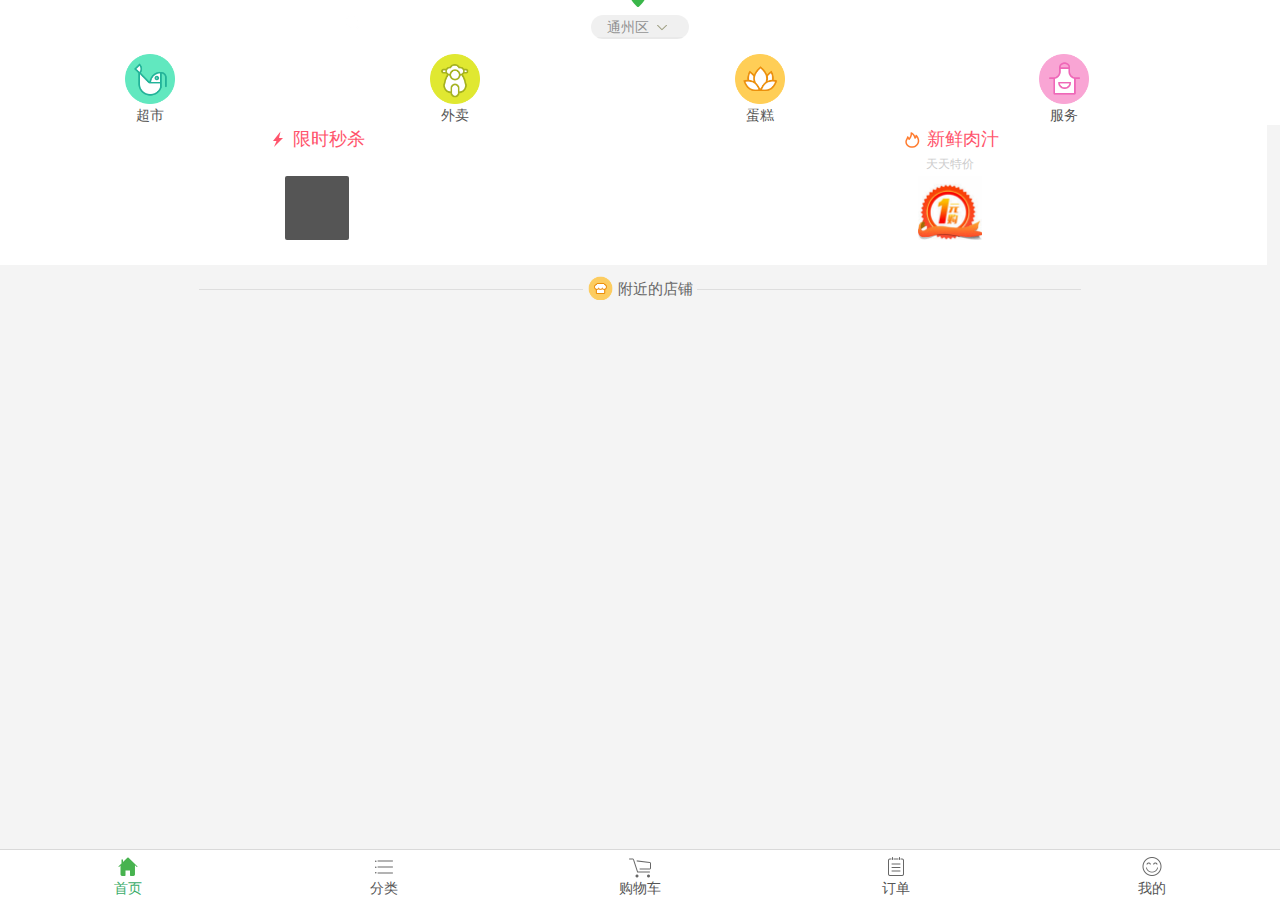
<file: index.html>
﻿<!DOCTYPE html>
<html lang="en">
<head>
    <meta charset="UTF-8">
    <meta name="viewport" content="width=device-width, initial-scale=1.0, maximum-scale=1.0, user-scalable=0" />
    <title>天天购</title>
    <link rel="stylesheet" href="css/initialize.css">
    <link rel="stylesheet" href="Swiper-3.3.1/dist/css/swiper.min.css">
    <link rel="stylesheet" href="index/index.css">
</head>
<body>
<div class="search">
    <div class="search_address">
        <span>通州区</span>
        <i></i>
    </div>
    <i></i>
    <div class="search_right" id="search_right">
        <a href="#"></a>搜索附近商品和门店
    </div>
    <i></i>
</div>
<div class="swiper-container" id="swiper">
    <div class="swiper-wrapper" id="banner1">
        <!--<div class="swiper-slide"><img src="images/page1/b1.jpg" alt=""></div>-->
    </div>
    <div class="swiper-pagination"></div>
</div>
<div class="searchAddress">
    <div class="searchAddress_top"><i></i></div>
    <div class="searchAddress_bottom">
        <p>通州区</p>
        <i></i>
    </div>
</div>
<div class="nav_1">
    <div>
        <i></i>
        <p>超市</p>
    </div>
    <div>
        <i></i>
        <p>外卖</p>
    </div>
    <div>
        <i></i>
        <p>蛋糕</p>
    </div>
    <div>
        <i></i>
        <p>服务</p>
    </div>
</div>
<div class="swiper-container" id="swiper2">
    <div class="swiper-wrapper" id="banner2">
        <!--<div class="swiper-slide"><img src="images/page1/b21.jpg" alt=""></div>-->
    </div>
    <div class="swiper-pagination"></div>
</div>
<div class="nav_2">
    <ul>
        <li>
            <a href="">
                <i></i>
                <span>限时秒杀</span>
            </a>
            <div id="time">
            </div>
            <a href="#">
                <i id="dongTu"></i>
            </a>
        </li>
        <li>
            <a href="#">
                <i></i>
                <span>新鲜肉汁</span>
            </a>
            <div>
                <a href="#">天天特价</a>
            </div>
            <div>
                <a href="#">
                    <img src="images/page1/nav2_2.gif" alt="" >
                </a>
            </div>
        </li>
    </ul>
</div>
<div class="nearShop">
    <div></div>
    <div>
        <i></i>
        <span>附近的店铺</span>
    </div>
    <div></div>
</div>
<ul id="shopList">
    <!--<li class="shopLi">-->
        <!--<div class="shopLiDiv">-->
            <!--<img class="shopLi_left" src="../images/page1/shopicon1.png">-->
            <!--<div class="shopLi_middle">-->
                <!--<h2>多洗-北京店</h2>-->
                <!--<div>-->
                    <!--<p class="shopLi_middleX">-->
                        <!--<i></i>-->
                        <!--<i></i>-->
                        <!--<i></i>-->
                        <!--<i></i>-->
                        <!--<i></i>-->
                    <!--</p>-->
                <!--</div>-->
                <!--<p class="shopLi_middleXl">21件商品 | 月售200单</p>-->
            <!--</div>-->
            <!--<div class="shopLi_right">-->
                <!--<span class="tp"></span>-->
            <!--</div>-->
        <!--</div>-->
    <!--</li>-->
</ul>
<div class="bottom_nav">
    <a href="javascript:void 0;">
        首页
    </a>
    <a href="sort/sort.html">
        分类
    </a>
    <a href="shoppingCart/shoppingCart.html">
        购物车
    </a>
    <a href="orders/orders.html">
        订单
    </a>
    <a href="mine/mine.html">
        我的
    </a>
</div>
<a class="zy" href="javascript:void 0;"></a>
</body>
<script src="Swiper-3.3.1/dist/js/swiper.min.js"></script>
<script src="js/jquery-3.1.1.js"></script>
<script src="index/index.js"></script>
<script>
//    new Swiper('.swiper-container',{
//        loop:true,
//        autoplay:2000,
//        pagination:'.swiper-pagination',
//        paginationClickable: true,
//        paginationBulletRender: function (index, cname) {
//            return '<span class="' + cname + '">' + '</span>'
//        }
//    });

</script>
</html>
</file>
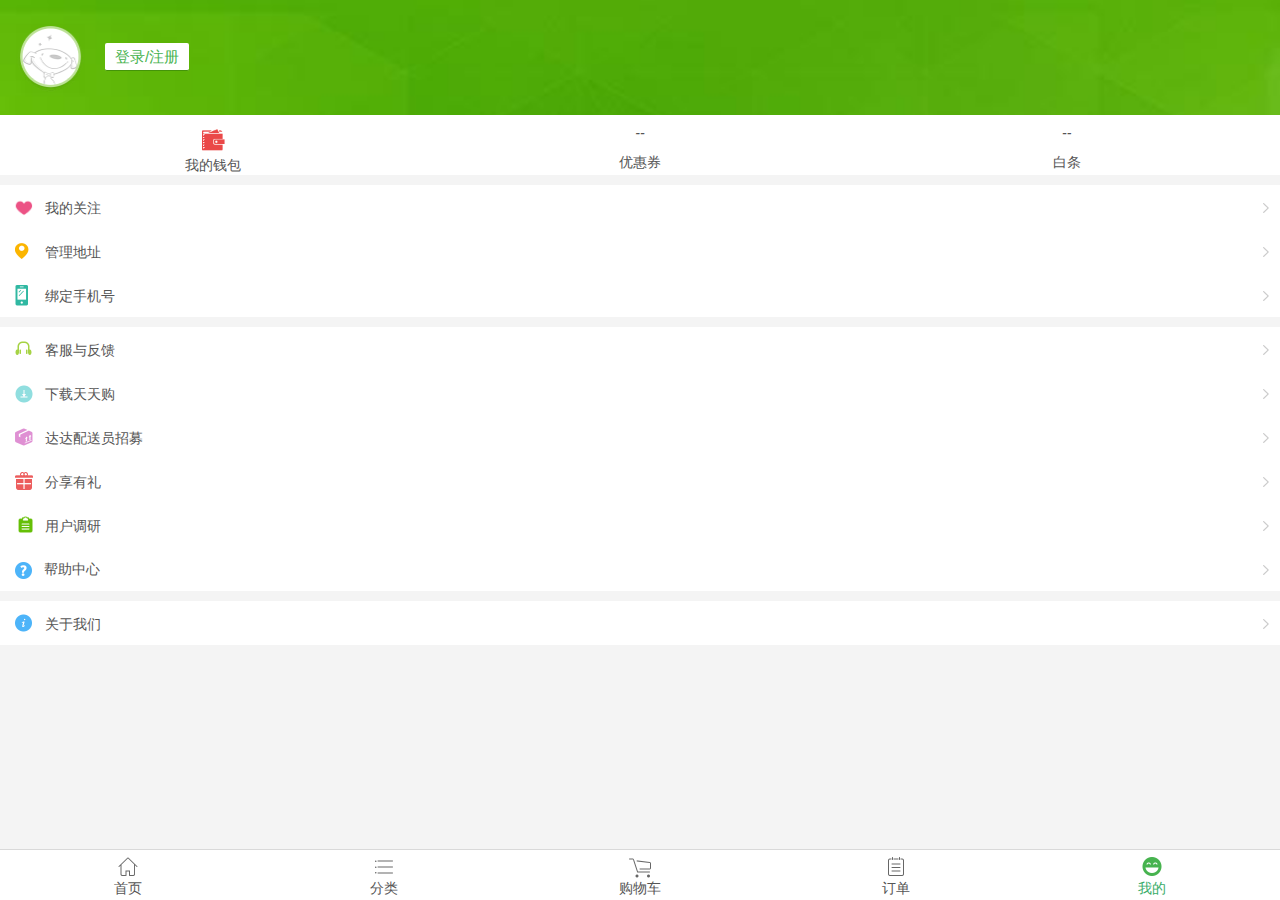
<file: mine/mine.html>
<!DOCTYPE html>
<html lang="en">
<head>
    <meta charset="UTF-8">
    <meta name="viewport" content="width=device-width, initial-scale=1.0, maximum-scale=1.0, user-scalable=0" />
    <title>天天购</title>
    <link rel="stylesheet" href="../css/initialize.css">
    <link rel="stylesheet" href="mine.css">
</head>
<body>
<div class="userData">
    <i></i>
    <span><em>登录/注册</em></span>
</div>
<ul class="nav1">
    <li>
        <a href="#">
            <i></i>
            <p>我的钱包</p>
        </a>
    </li>
    <li>
        <a href="#">
            <i>--</i>
            <p>优惠券</p>
        </a>
    </li>
    <li>
        <a href="#">
            <i>--</i>
            <p>白条</p>
        </a>
    </li>
</ul>
<div class="my">
    <a href="#">
        <i></i>
        <span>我的关注</span>
        <i></i>
    </a>
    <a href="#">
        <i></i>
        <span>管理地址</span>
        <i></i>
    </a>
    <a href="#">
        <i></i>
        <span>绑定手机号</span>
        <i></i>
    </a>
</div>
<div class="service">
    <a href="#">
        <i></i>
        <span>客服与反馈</span>
        <i></i>
    </a>
    <a href="#">
        <i></i>
        <span>下载天天购</span>
        <i></i>
    </a>
    <a href="#">
        <i></i>
        <span>达达配送员招募</span>
        <i></i>
    </a>
    <a href="#">
        <i></i>
        <span>分享有礼</span>
        <i></i>
    </a>
    <a href="#">
        <i></i>
        <span>用户调研</span>
        <i></i>
    </a>
    <a href="#">
        <i></i>
        <span>帮助中心</span>
        <i></i>
    </a>
</div>
<div class="software">
    <a href="#">
        <i></i>
        <span>关于我们</span>
        <i></i>
    </a>
</div>
<div class="t1">

</div>
<div class="bottom_nav">
    <a href="../index/index.html">
        首页
    </a>
    <a href="../sort/sort.html">
        分类
    </a>
    <a href="../shoppingCart/shoppingCart.html">
        购物车
    </a>
    <a href="../orders/orders.html">
        订单
    </a>
    <a href="javascript:void 0;">
        我的
    </a>
</div>
</body>
</html>
</file>
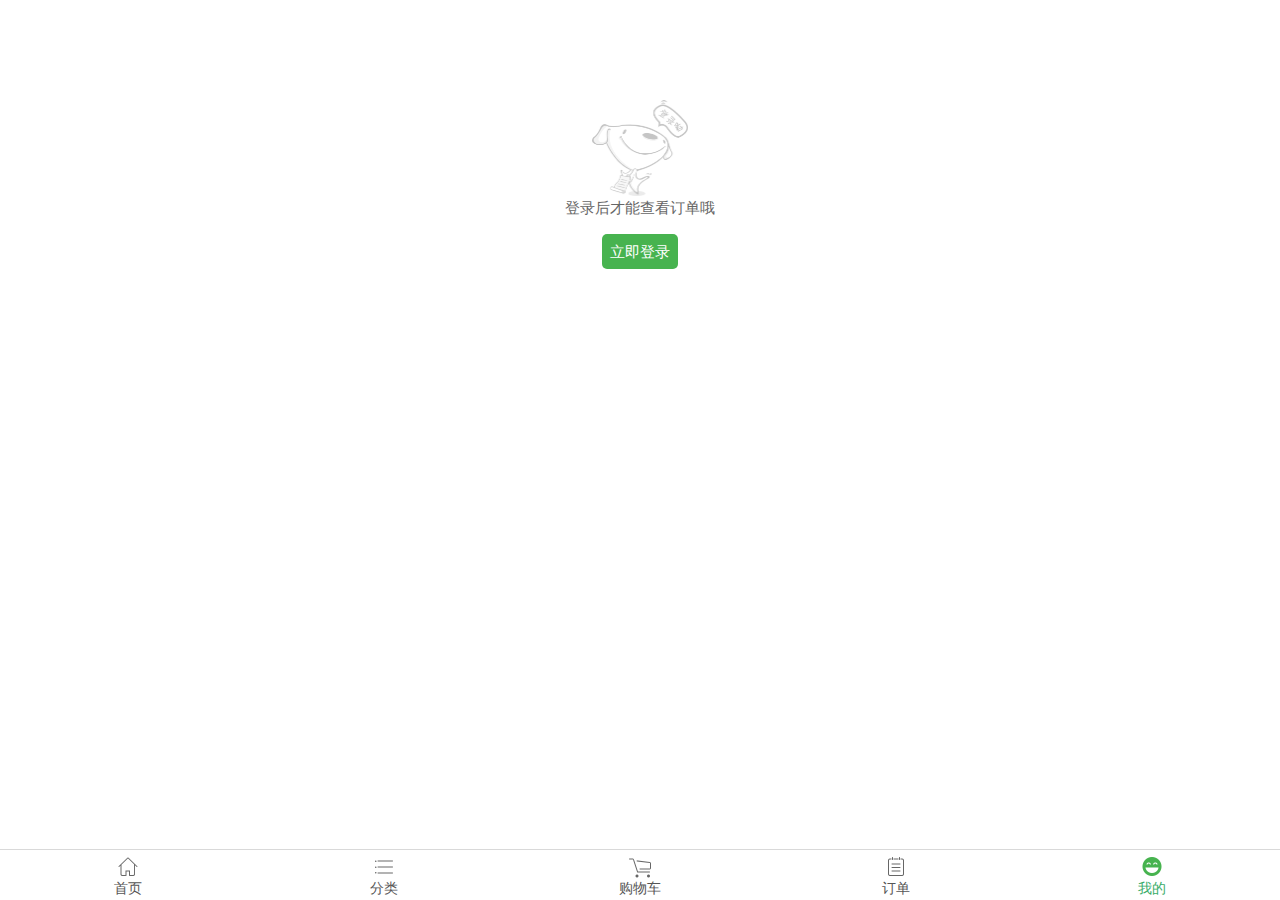
<file: orders/orders.html>
<!DOCTYPE html>
<html lang="en">
<head>
    <meta charset="UTF-8">
    <meta name="viewport" content="width=device-width, initial-scale=1.0, maximum-scale=1.0, user-scalable=0" />
    <title>天天购</title>
    <link rel="stylesheet" href="../css/initialize.css">
    <link rel="stylesheet" href="orders.css">
</head>
<body>
<div class="box">
    <img src="../images/shopingCart/unlogin.png" alt="">
    <p>登录后才能查看订单哦</p>
    <a class="login" href="javascript:void 0;">立即登录</a>
</div>


<div class="bottom_nav">
    <a href="../index/index.html">
        首页
    </a>
    <a href="../sort/sort.html">
        分类
    </a>
    <a href="../shoppingCart/shoppingCart.html">
        购物车
    </a>
    <a href="javascript:void 0;">
        订单
    </a>
    <a href="../mine/mine.html">
        我的
    </a>
</div>
</body>
</html>
</file>
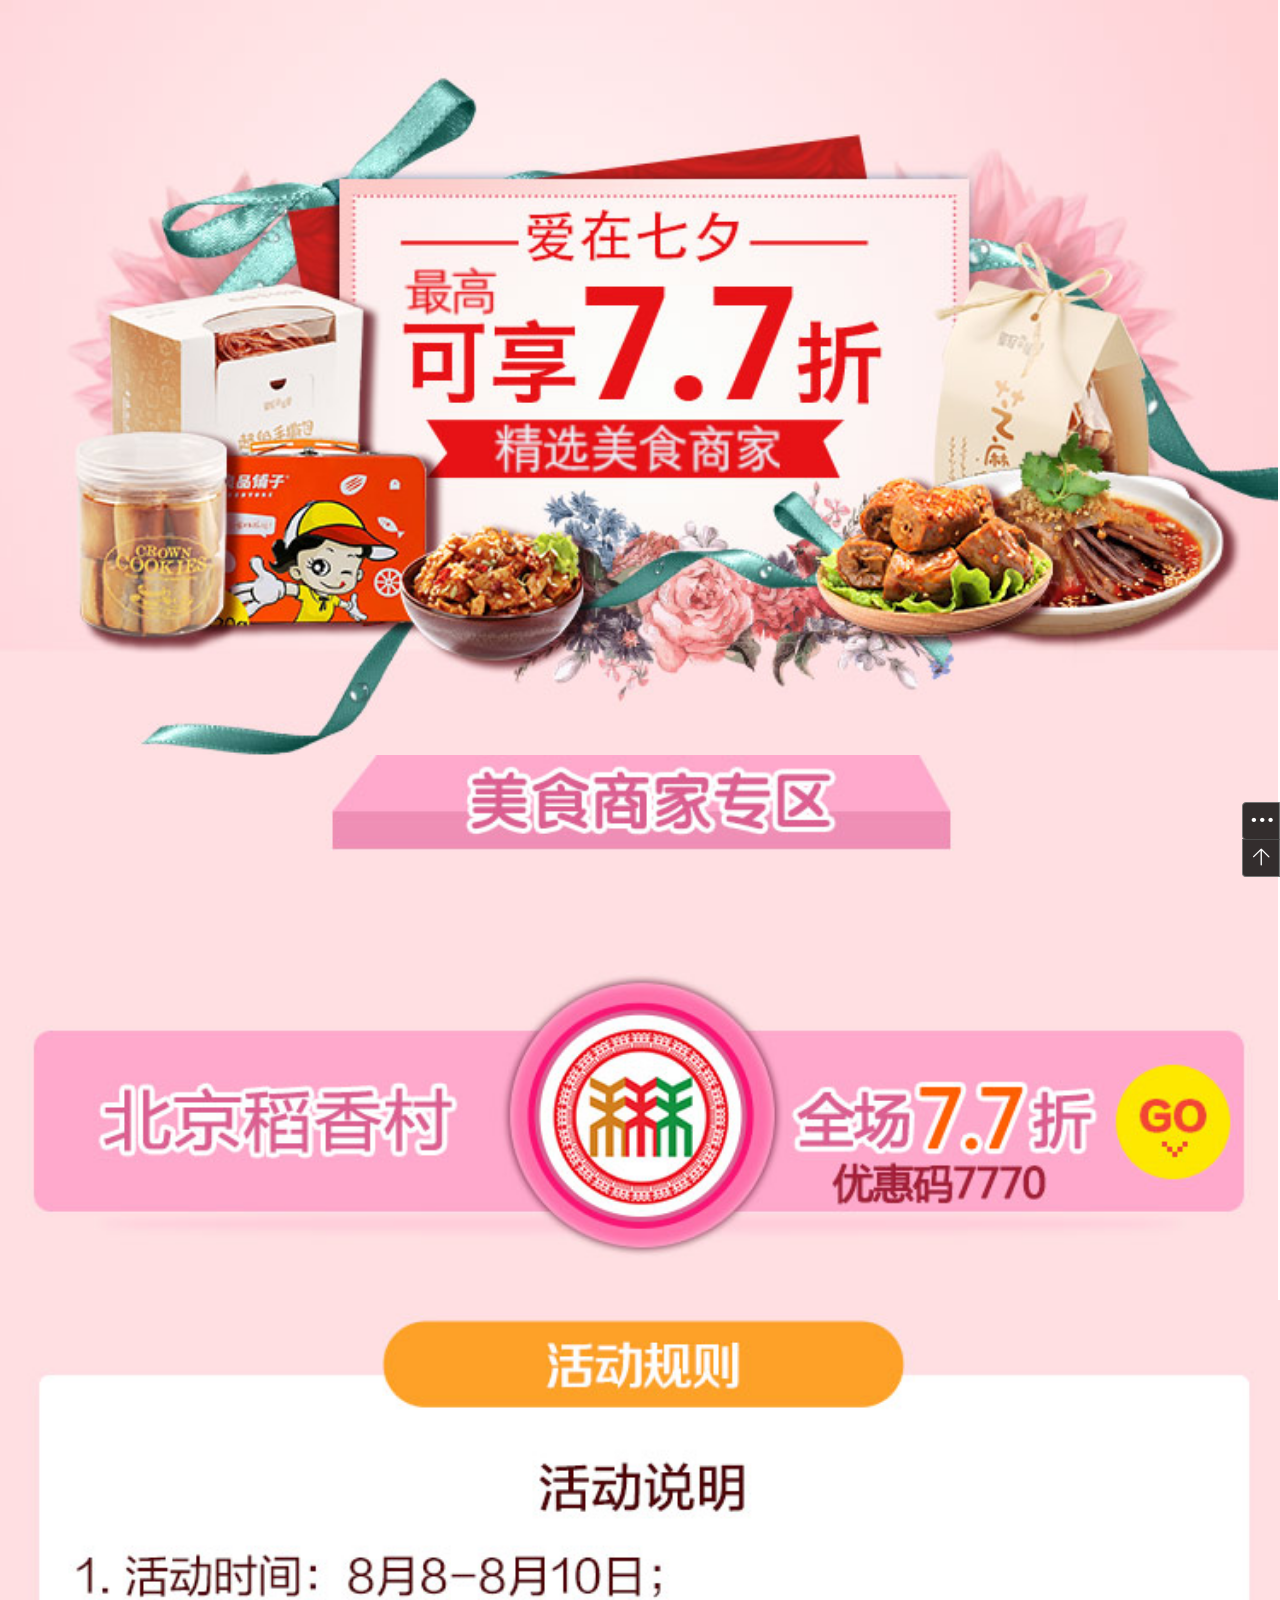
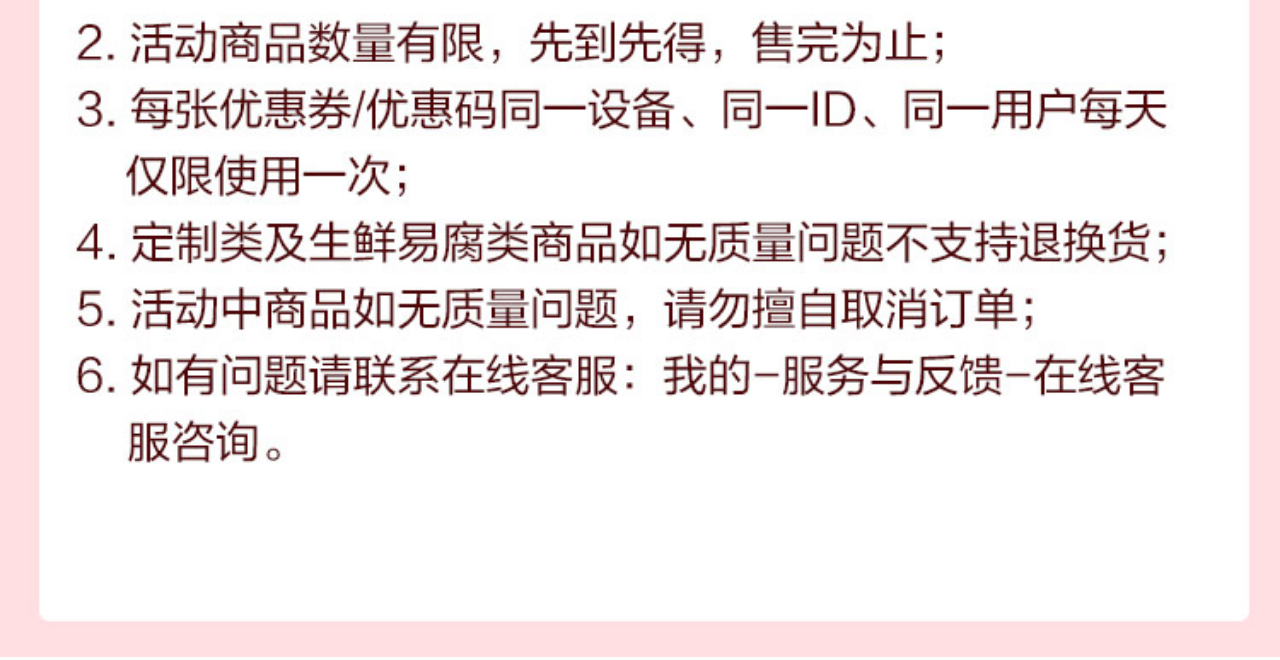
<file: second/second.html>
<!DOCTYPE html>
<html lang="en">
<head>
    <meta charset="UTF-8">
    <meta name="viewport" content="width=device-width, initial-scale=1.0, maximum-scale=1.0, user-scalable=0" />
    <title>天天购</title>
    <link rel="stylesheet" href="../css/initialize.css">
    <link rel="stylesheet" href="second.css">
</head>
<body>
<div class="nav">
    <img src="../images/page2/t1.jpg" alt="">
    <img src="../images/page2/t2.jpg" alt="" class="nav_img2">
    <img src="../images/page2/t3.jpg" alt="">
</div>
<ul class="list" id="list">
    <!--<li>-->
        <!--<img src="../images/page2/s1.png" alt="">-->
        <!--<p>北京稻香村蜂蜜蛋糕8块/份</p>-->
        <!--<div>-->
            <!--<span>￥7.00</span>-->
            <!--<span>立即购买</span>-->
        <!--</div>-->
    <!--</li>-->
</ul>
<div class="activity">
    <img src="../images/page2/activity.jpg" alt="">
</div>
<div class="nav_2" style="bottom: 60px">
    <div class="navList">
        <a class="n1" href="javascript:void 0;">搜索</a>
        <a class="n2" href="../index/index.html">首页</a>
        <a class="n3" href="../sort/sort.html">分类</a>
        <a class="n4" href="../shoppingCart/shoppingCart.html">购物车</a>
        <a class="n5" href="../orders/orders.html">订单</a>
        <a class="n6" href="../mine/mine.html">我的</a>
        <i class="arrow"></i>
    </div>
</div>
<a class="zy" href="javascript:void 0;"></a>

<script src="../js/jquery-3.1.1.js"></script>
<script src="second.js"></script>
</body>

</html>
</file>
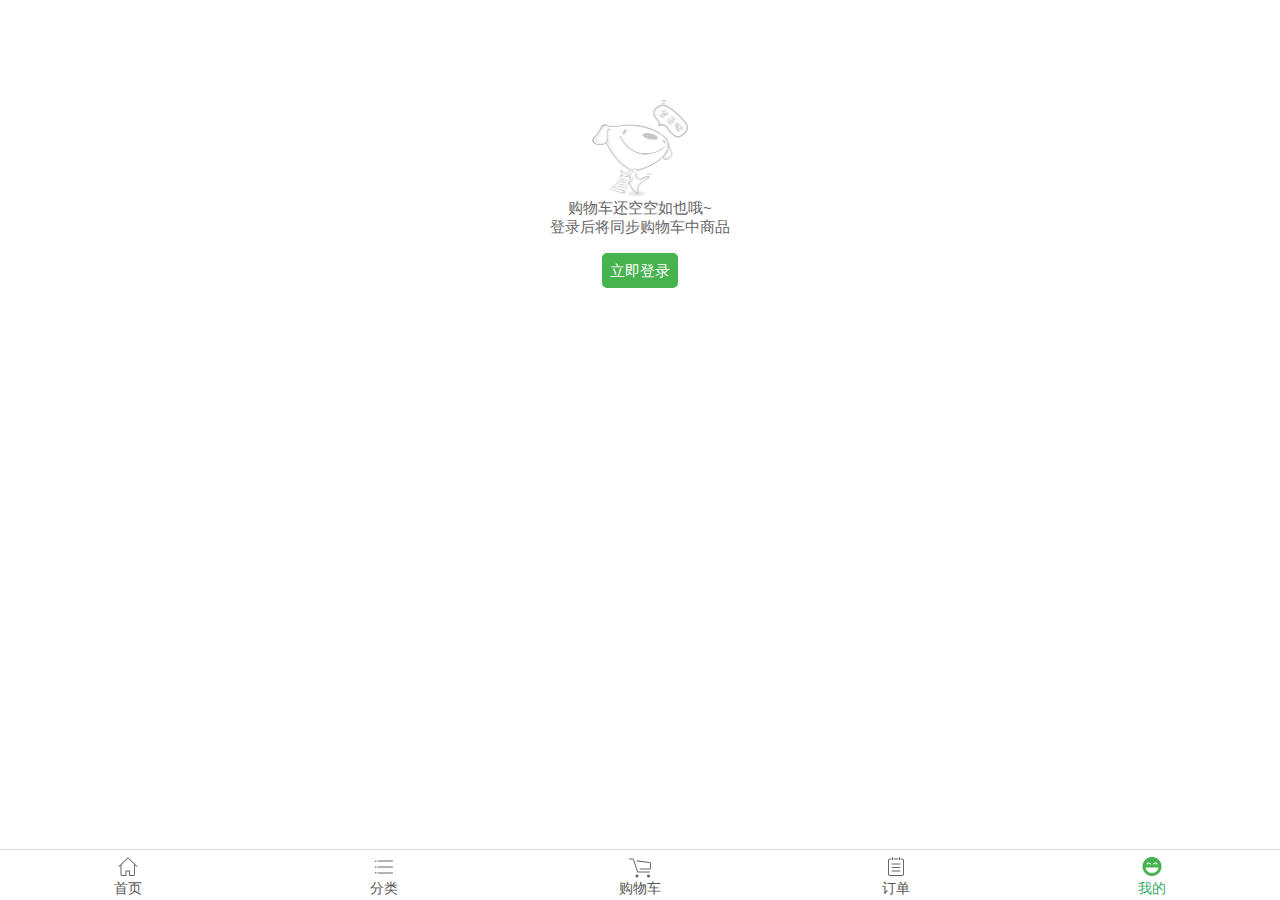
<file: shoppingCart/shoppingCart.html>
<!DOCTYPE html>
<html lang="en">
<head>
    <meta charset="UTF-8">
    <meta name="viewport" content="width=device-width, initial-scale=1.0, maximum-scale=1.0, user-scalable=0" />
    <title>天天购</title>
    <link rel="stylesheet" href="../css/initialize.css">
    <link rel="stylesheet" href="shoppingCart.css">
</head>
<body>
<div class="box">
    <img src="../images/shopingCart/unlogin.png" alt="">
    <p>购物车还空空如也哦~</p>
    <p>登录后将同步购物车中商品</p>
    <a class="login" href="javascript:void 0;">立即登录</a>
</div>


<div class="bottom_nav">
    <a href="../index/index.html">
        首页
    </a>
    <a href="../sort/sort.html">
        分类
    </a>
    <a href="javascript:void 0;">
        购物车
    </a>
    <a href="../orders/orders.html">
        订单
    </a>
    <a href="../mine/mine.html">
        我的
    </a>
</div>
</body>
</html>
</file>
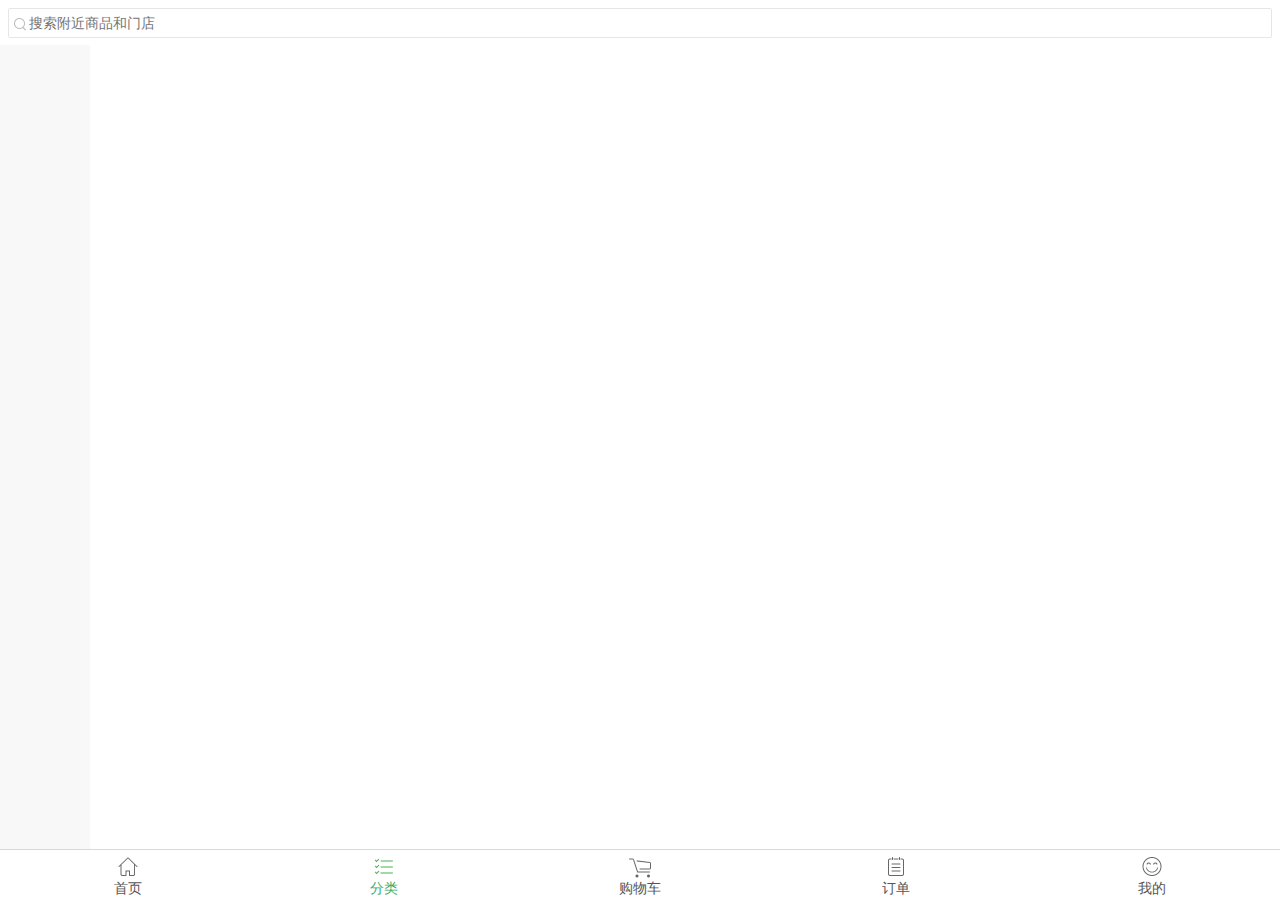
<file: sort/sort.html>
<!DOCTYPE html>
<html lang="en">
<head>
    <meta charset="UTF-8">
    <meta name="viewport" content="width=device-width, initial-scale=1.0, maximum-scale=1.0, user-scalable=0" />
    <title>天天购</title>
    <link rel="stylesheet" href="../css/initialize.css">
    <link rel="stylesheet" href="sort.css">
</head>
<body>
<div class="searchBox">
    <div class="search">
        <i></i>
        <input type="text" placeholder="搜索附近商品和门店">
    </div>
</div>
<ul class="sort" id="sort">
    <!--<li data-index="1"><a href="#1" name="1" class="select">水果蔬菜</a></li>-->
    <!--<li data-index="2"><a href="#2" name="2">肉禽蛋奶</a></li>-->
    <!--<li data-index="3" ><a href="#3" name="3">冷热速食</a></li>-->
    <!--<li data-index="4"><a href="#4" name="4">休闲食品</a></li>-->
    <!--<li data-index="5"><a href="#5" name="5">酒水饮料</a></li>-->
    <!--<li data-index="6"><a href="#6" name="6">粮油调料</a></li>-->
    <!--<li data-index="7"><a href="#7" name="7">清洁日化</a></li>-->
    <!--<li data-index="8"><a href="#8" name="8">家居用品</a></li>-->
    <!--<li data-index="9"><a href="#9" name="9">鲜花蛋糕</a></li>-->
    <!--<li data-index="10"><a href="#10" name="10">医药健康</a></li>-->
    <!--<li data-index="11"><a href="#11" name="11">上门服务</a></li>-->
</ul>
<div class="content" id="content">
    <!--<dl id="content_box">-->
    <!--<dt class="fruit">水果-->
    <!--</dt>-->
    <!--<dd>-->
    <!--<a href="#">-->
    <!--<img src="../image/fruit1.jpg" alt="">-->
    <!--<p>苹果</p>-->
    <!--</a>-->
    <!--<a href="#">-->
    <!--<img src="../image/fruit2.jpg" alt="">-->
    <!--<p>梨</p>-->
    <!--</a>-->
    <!--<a href="#">-->
    <!--<img src="../image/fruit3.jpg" alt="">-->
    <!--<p>瓜类</p>-->
    <!--</a>-->
    <!--<a href="#">-->
    <!--<img src="../image/fruit4.jpg" alt="">-->
    <!--<p>猕猴桃</p>-->
    <!--</a>-->
    <!--<a href="#">-->
    <!--<img src="../image/fruit5.jpg" alt="">-->
    <!--<p>柑橘柚</p>-->
    <!--</a>-->
    <!--<a href="#">-->
    <!--<img src="../image/fruit6.jpg" alt="">-->
    <!--<p>更多水果</p>-->
    <!--</a>-->
    <!--</dd>-->
    <!--<dt class="vegetable">蔬菜-->
    <!--</dt>-->
    <!--<dd>-->
    <!--<a href="#">-->
    <!--<img src="../image/vegetable1.jpg" alt="">-->
    <!--<p>根茎菜</p>-->
    <!--</a>-->
    <!--<a href="#">-->
    <!--<img src="../image/vegetable2.jpg" alt="">-->
    <!--<p>叶生菜</p>-->
    <!--</a>-->
    <!--<a href="#">-->
    <!--<img src="../image/vegetable3.jpg" alt="">-->
    <!--<p>瓜果类</p>-->
    <!--</a>-->
    <!--<a href="#">-->
    <!--<img src="../image/vegetable4.jpg" alt="">-->
    <!--<p>菇菌类</p>-->
    <!--</a>-->
    <!--<a href="#">-->
    <!--<img src="../image/vegetable5.jpg" alt="">-->
    <!--<p>调味类</p>-->
    <!--</a>-->
    <!--<a href="#">-->
    <!--<img src="../image/vegetable6.jpg" alt="">-->
    <!--<p>半成品净菜</p>-->
    <!--</a>-->
    <!--</dd>-->
    <!--</dl>-->
</div>

<div class="bottom_nav">
    <a href="../index/index.html">
        首页
    </a>
    <a href="javascript:void 0;">
        分类
    </a>
    <a href="../shoppingCart/shoppingCart.html">
       购物车
    </a>
    <a href="../orders/orders.html">
       订单
    </a>
    <a href="../mine/mine.html">
        我的
    </a>
</div>


<script src="../js/jquery-3.1.1.js"></script>
<script src="sort.js"></script>
</body>
</html>
</file>
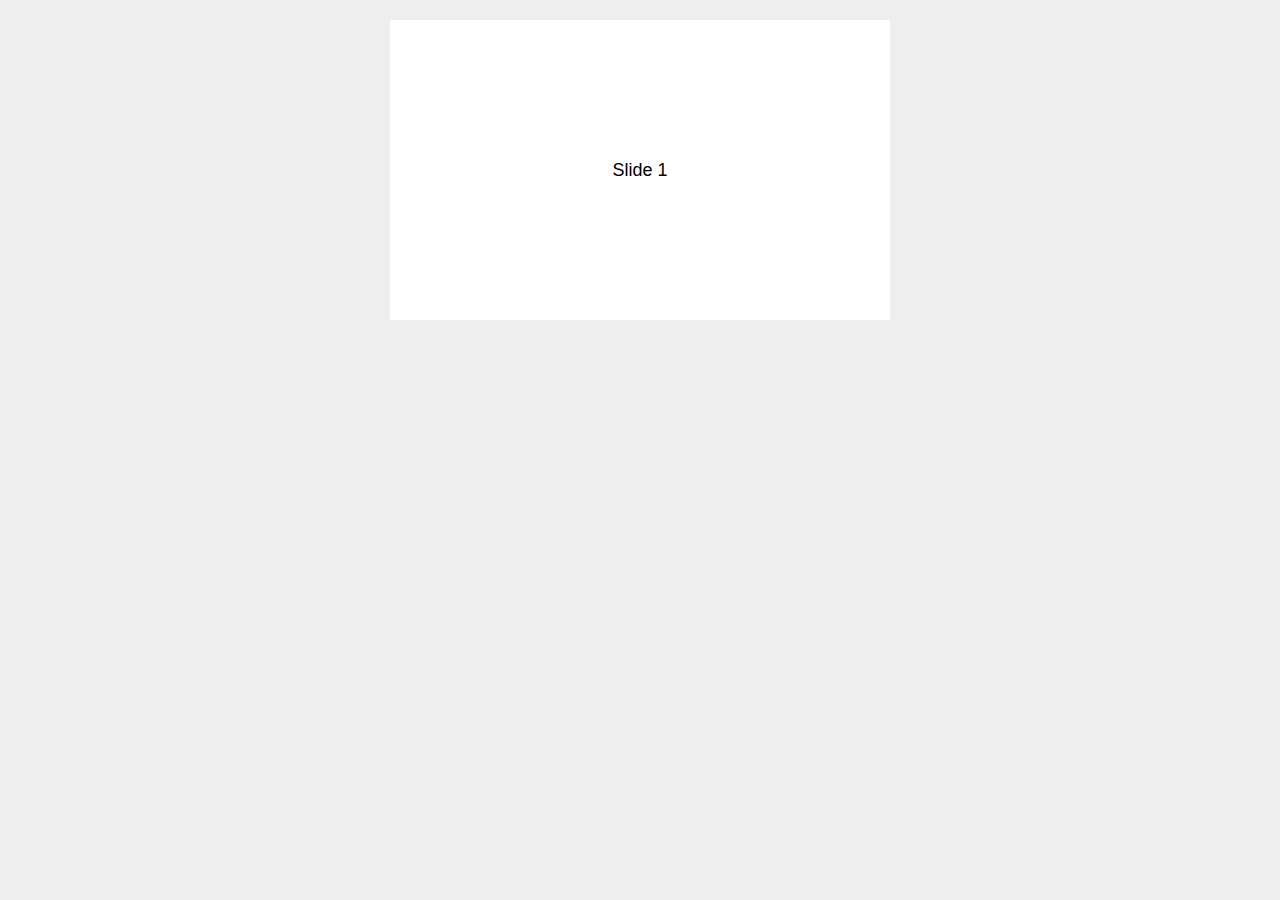
<file: Swiper-3.3.1/demos/01-default.html>
<!DOCTYPE html>
<html lang="en">
<head>
    <meta charset="utf-8">
    <title>Swiper demo</title>
    <!-- Link Swiper's CSS -->
    <link rel="stylesheet" href="../dist/css/swiper.min.css">

    <!-- Demo styles -->
    <style>
    body {
        background: #eee;
        font-family: Helvetica Neue, Helvetica, Arial, sans-serif;
        font-size: 14px;
        color:#000;
        margin: 0;
        padding: 0;
    }
    .swiper-container {
        width: 500px;
        height: 300px;
        margin: 20px auto;
    }
    .swiper-slide {
        text-align: center;
        font-size: 18px;
        background: #fff;
        
        /* Center slide text vertically */
        display: -webkit-box;
        display: -ms-flexbox;
        display: -webkit-flex;
        display: flex;
        -webkit-box-pack: center;
        -ms-flex-pack: center;
        -webkit-justify-content: center;
        justify-content: center;
        -webkit-box-align: center;
        -ms-flex-align: center;
        -webkit-align-items: center;
        align-items: center;
    }
    </style>
</head>
<body>
    <!-- Swiper -->
    <div class="swiper-container">
        <div class="swiper-wrapper">
            <div class="swiper-slide">Slide 1</div>
            <div class="swiper-slide">Slide 2</div>
            <div class="swiper-slide">Slide 3</div>
            <div class="swiper-slide">Slide 4</div>
            <div class="swiper-slide">Slide 5</div>
            <div class="swiper-slide">Slide 6</div>
            <div class="swiper-slide">Slide 7</div>
            <div class="swiper-slide">Slide 8</div>
            <div class="swiper-slide">Slide 9</div>
            <div class="swiper-slide">Slide 10</div>
        </div>
    </div>

    <!-- Swiper JS -->
    <script src="../dist/js/swiper.min.js"></script>

    <!-- Initialize Swiper -->
    <script>
    var swiper = new Swiper('.swiper-container');
    </script>
</body>
</html>
</file>
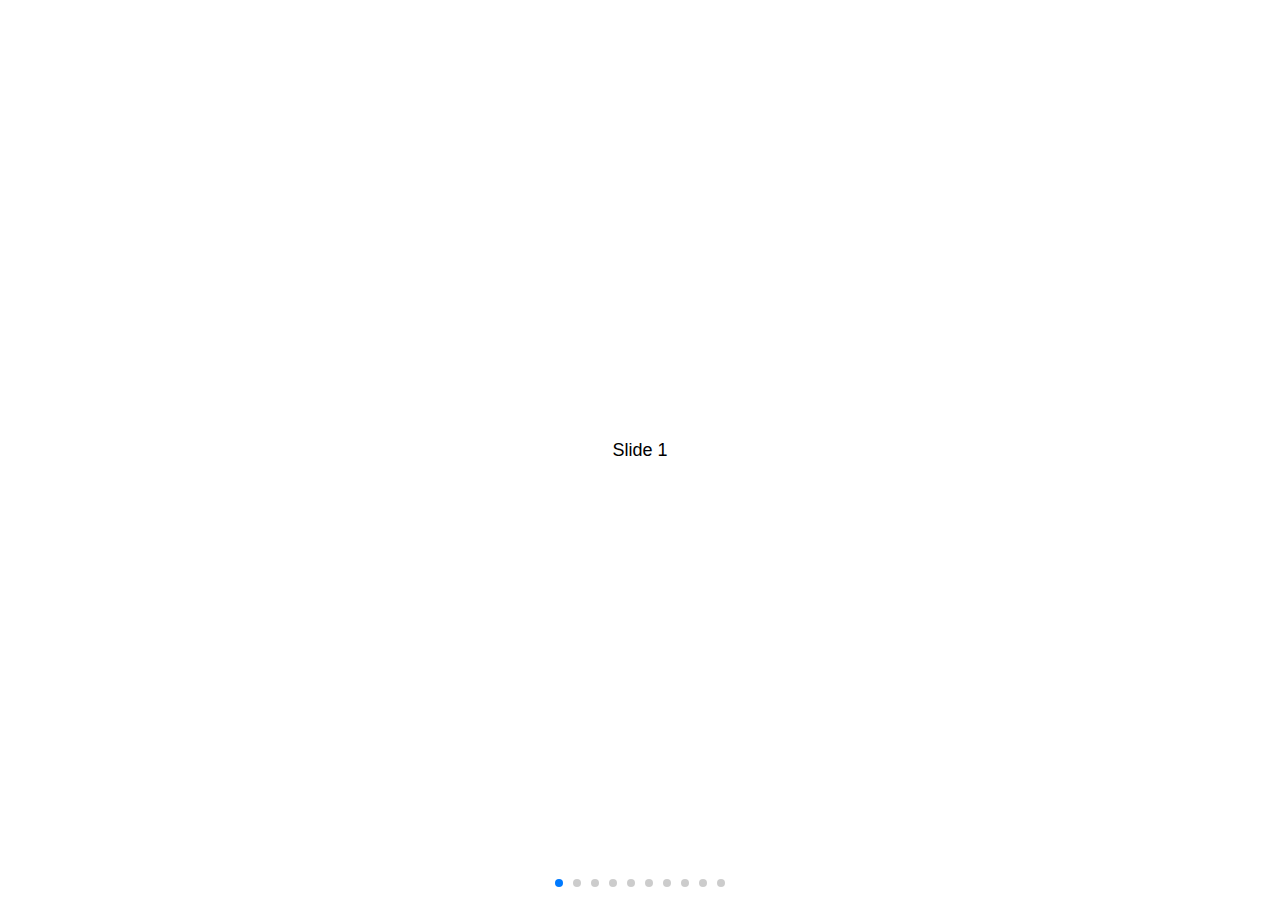
<file: Swiper-3.3.1/demos/02-responsive.html>
<!DOCTYPE html>
<html lang="en">
<head>
    <meta charset="utf-8">
    <title>Swiper demo</title>
    <meta name="viewport" content="width=device-width, initial-scale=1, minimum-scale=1, maximum-scale=1">

    <!-- Link Swiper's CSS -->
    <link rel="stylesheet" href="../dist/css/swiper.min.css">

    <!-- Demo styles -->
    <style>
    html, body {
        position: relative;
        height: 100%;
    }
    body {
        background: #eee;
        font-family: Helvetica Neue, Helvetica, Arial, sans-serif;
        font-size: 14px;
        color:#000;
        margin: 0;
        padding: 0;
    }
    .swiper-container {
        width: 100%;
        height: 100%;
    }
    .swiper-slide {
        text-align: center;
        font-size: 18px;
        background: #fff;

        /* Center slide text vertically */
        display: -webkit-box;
        display: -ms-flexbox;
        display: -webkit-flex;
        display: flex;
        -webkit-box-pack: center;
        -ms-flex-pack: center;
        -webkit-justify-content: center;
        justify-content: center;
        -webkit-box-align: center;
        -ms-flex-align: center;
        -webkit-align-items: center;
        align-items: center;
    }
    </style>
</head>
<body>
    <!-- Swiper -->
    <div class="swiper-container">
        <div class="swiper-wrapper">
            <div class="swiper-slide">Slide 1</div>
            <div class="swiper-slide">Slide 2</div>
            <div class="swiper-slide">Slide 3</div>
            <div class="swiper-slide">Slide 4</div>
            <div class="swiper-slide">Slide 5</div>
            <div class="swiper-slide">Slide 6</div>
            <div class="swiper-slide">Slide 7</div>
            <div class="swiper-slide">Slide 8</div>
            <div class="swiper-slide">Slide 9</div>
            <div class="swiper-slide">Slide 10</div>
        </div>
        <!-- Add Pagination -->
        <div class="swiper-pagination"></div>
    </div>

    <!-- Swiper JS -->
    <script src="../dist/js/swiper.min.js"></script>

    <!-- Initialize Swiper -->
    <script>
    var swiper = new Swiper('.swiper-container', {
        pagination: '.swiper-pagination',
        paginationClickable: true
    });
    </script>
</body>
</html>
</file>
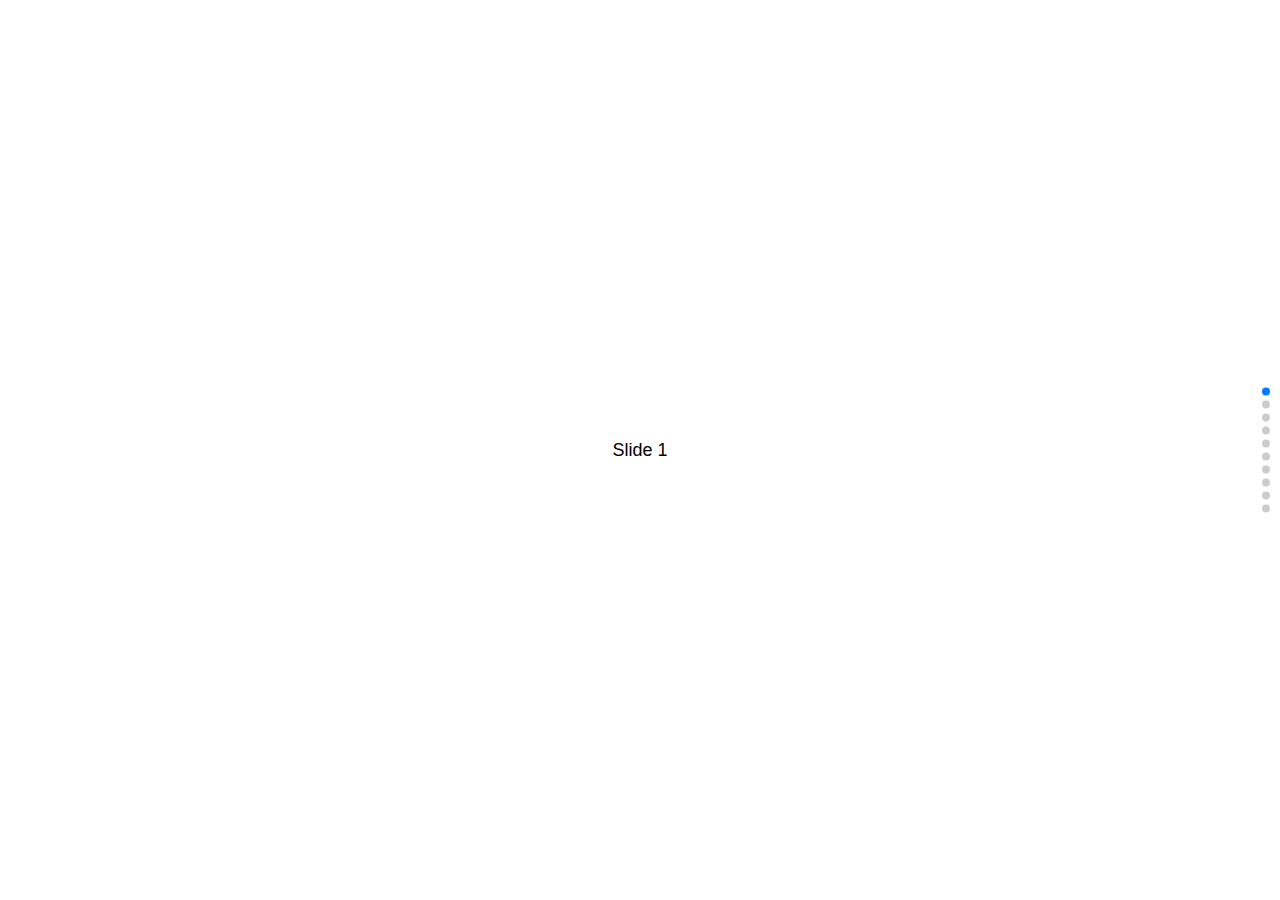
<file: Swiper-3.3.1/demos/03-vertical.html>
<!DOCTYPE html>
<html lang="en">
<head>
    <meta charset="utf-8">
    <title>Swiper demo</title>
    <meta name="viewport" content="width=device-width, initial-scale=1, minimum-scale=1, maximum-scale=1">

    <!-- Link Swiper's CSS -->
    <link rel="stylesheet" href="../dist/css/swiper.min.css">

    <!-- Demo styles -->
    <style>
    html, body {
        position: relative;
        height: 100%;
    }
    body {
        background: #eee;
        font-family: Helvetica Neue, Helvetica, Arial, sans-serif;
        font-size: 14px;
        color:#000;
        margin: 0;
        padding: 0;
    }
    .swiper-container {
        width: 100%;
        height: 100%;
    }
    .swiper-slide {
        text-align: center;
        font-size: 18px;
        background: #fff;

        /* Center slide text vertically */
        display: -webkit-box;
        display: -ms-flexbox;
        display: -webkit-flex;
        display: flex;
        -webkit-box-pack: center;
        -ms-flex-pack: center;
        -webkit-justify-content: center;
        justify-content: center;
        -webkit-box-align: center;
        -ms-flex-align: center;
        -webkit-align-items: center;
        align-items: center;
    }
    </style>
</head>
<body>
    <!-- Swiper -->
    <div class="swiper-container">
        <div class="swiper-wrapper">
            <div class="swiper-slide">Slide 1</div>
            <div class="swiper-slide">Slide 2</div>
            <div class="swiper-slide">Slide 3</div>
            <div class="swiper-slide">Slide 4</div>
            <div class="swiper-slide">Slide 5</div>
            <div class="swiper-slide">Slide 6</div>
            <div class="swiper-slide">Slide 7</div>
            <div class="swiper-slide">Slide 8</div>
            <div class="swiper-slide">Slide 9</div>
            <div class="swiper-slide">Slide 10</div>
        </div>
        <!-- Add Pagination -->
        <div class="swiper-pagination"></div>
    </div>

    <!-- Swiper JS -->
    <script src="../dist/js/swiper.min.js"></script>

    <!-- Initialize Swiper -->
    <script>
    var swiper = new Swiper('.swiper-container', {
        pagination: '.swiper-pagination',
        paginationClickable: true,
        direction: 'vertical'
    });
    </script>
</body>
</html>
</file>
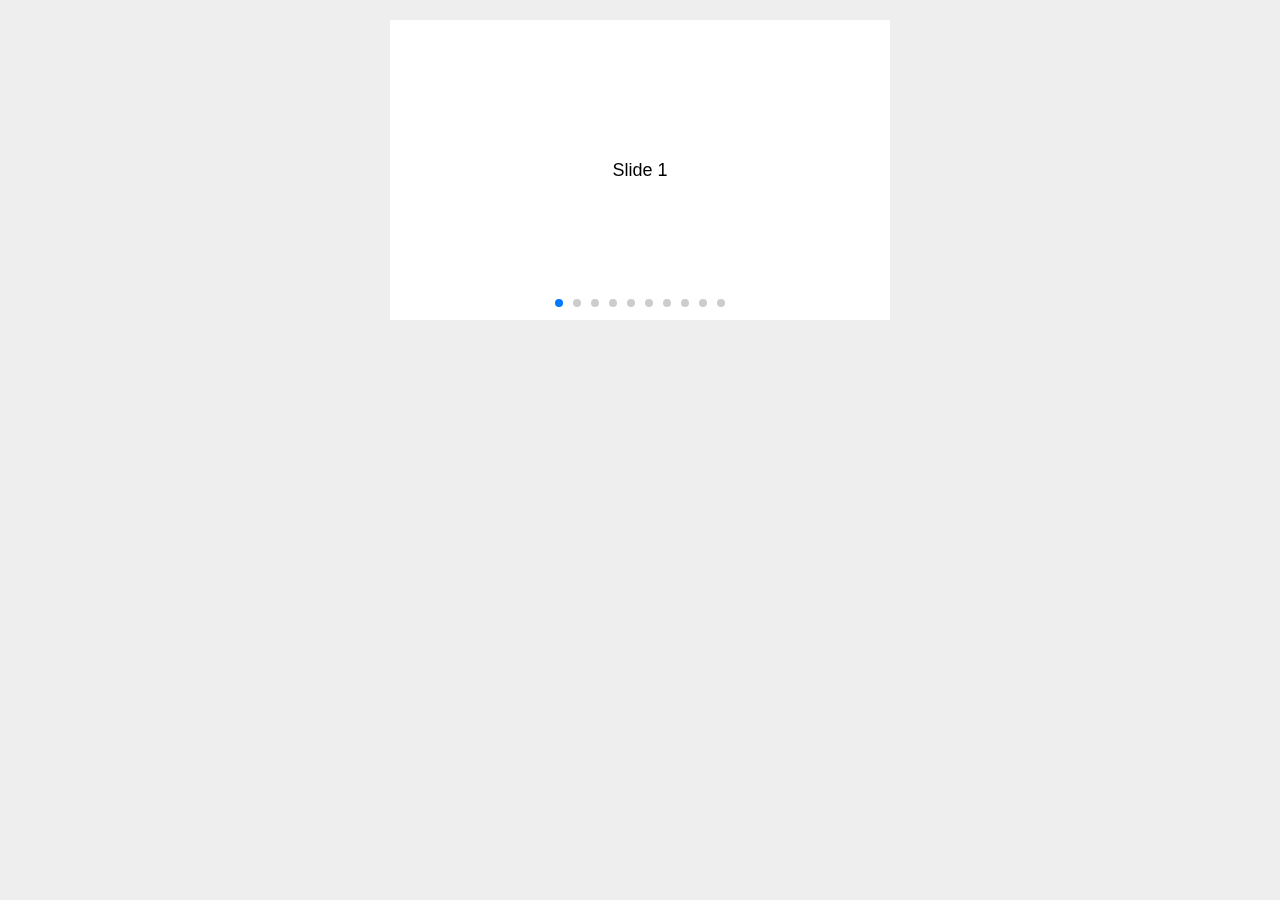
<file: Swiper-3.3.1/demos/04-space-between.html>
<!DOCTYPE html>
<html lang="en">
<head>
    <meta charset="utf-8">
    <title>Swiper demo</title>
    <meta name="viewport" content="width=device-width, initial-scale=1, minimum-scale=1, maximum-scale=1">

    <!-- Link Swiper's CSS -->
    <link rel="stylesheet" href="../dist/css/swiper.min.css">

    <!-- Demo styles -->
    <style>
    body {
        background: #eee;
        font-family: Helvetica Neue, Helvetica, Arial, sans-serif;
        font-size: 14px;
        color:#000;
        margin: 0;
        padding: 0;
    }
    .swiper-container {
        width: 500px;
        height: 300px;
        margin: 20px auto;
    }
    .swiper-slide {
        text-align: center;
        font-size: 18px;
        background: #fff;

        /* Center slide text vertically */
        display: -webkit-box;
        display: -ms-flexbox;
        display: -webkit-flex;
        display: flex;
        -webkit-box-pack: center;
        -ms-flex-pack: center;
        -webkit-justify-content: center;
        justify-content: center;
        -webkit-box-align: center;
        -ms-flex-align: center;
        -webkit-align-items: center;
        align-items: center;
    }
    </style>
</head>
<body>
    <!-- Swiper -->
    <div class="swiper-container">
        <div class="swiper-wrapper">
            <div class="swiper-slide">Slide 1</div>
            <div class="swiper-slide">Slide 2</div>
            <div class="swiper-slide">Slide 3</div>
            <div class="swiper-slide">Slide 4</div>
            <div class="swiper-slide">Slide 5</div>
            <div class="swiper-slide">Slide 6</div>
            <div class="swiper-slide">Slide 7</div>
            <div class="swiper-slide">Slide 8</div>
            <div class="swiper-slide">Slide 9</div>
            <div class="swiper-slide">Slide 10</div>
        </div>
        <!-- Add Pagination -->
        <div class="swiper-pagination"></div>
    </div>

    <!-- Swiper JS -->
    <script src="../dist/js/swiper.min.js"></script>

    <!-- Initialize Swiper -->
    <script>
    var swiper = new Swiper('.swiper-container', {
        pagination: '.swiper-pagination',
        paginationClickable: true,
        spaceBetween: 30,
    });
    </script>
</body>
</html>
</file>
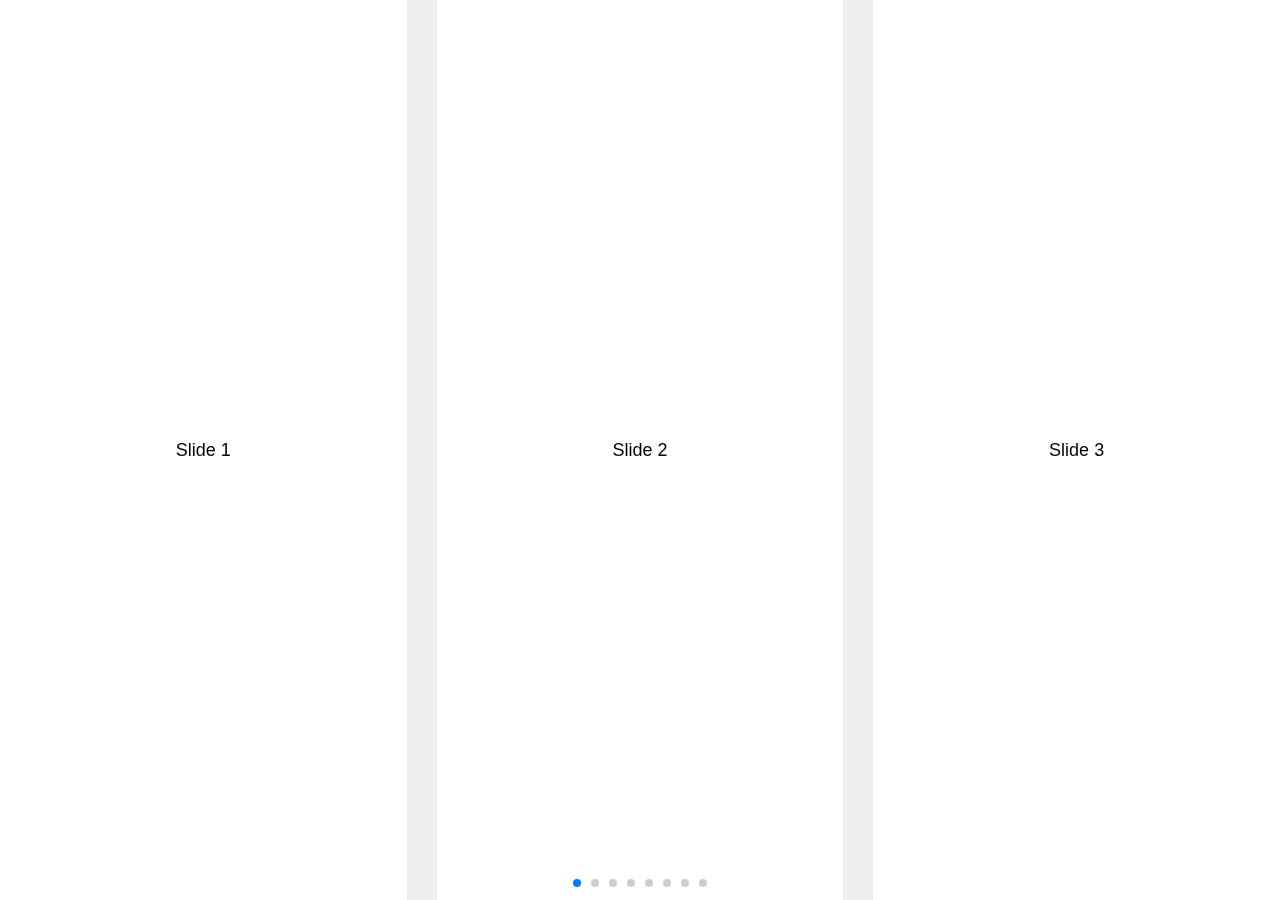
<file: Swiper-3.3.1/demos/05-slides-per-view.html>
<!DOCTYPE html>
<html lang="en">
<head>
    <meta charset="utf-8">
    <title>Swiper demo</title>
    <meta name="viewport" content="width=device-width, initial-scale=1, minimum-scale=1, maximum-scale=1">

    <!-- Link Swiper's CSS -->
    <link rel="stylesheet" href="../dist/css/swiper.min.css">

    <!-- Demo styles -->
    <style>
    html, body {
        position: relative;
        height: 100%;
    }
    body {
        background: #eee;
        font-family: Helvetica Neue, Helvetica, Arial, sans-serif;
        font-size: 14px;
        color:#000;
        margin: 0;
        padding: 0;
    }
    .swiper-container {
        width: 100%;
        height: 100%;
    }
    .swiper-slide {
        text-align: center;
        font-size: 18px;
        background: #fff;
        
        /* Center slide text vertically */
        display: -webkit-box;
        display: -ms-flexbox;
        display: -webkit-flex;
        display: flex;
        -webkit-box-pack: center;
        -ms-flex-pack: center;
        -webkit-justify-content: center;
        justify-content: center;
        -webkit-box-align: center;
        -ms-flex-align: center;
        -webkit-align-items: center;
        align-items: center;
    }
    </style>
</head>
<body>
    <!-- Swiper -->
    <div class="swiper-container">
        <div class="swiper-wrapper">
            <div class="swiper-slide">Slide 1</div>
            <div class="swiper-slide">Slide 2</div>
            <div class="swiper-slide">Slide 3</div>
            <div class="swiper-slide">Slide 4</div>
            <div class="swiper-slide">Slide 5</div>
            <div class="swiper-slide">Slide 6</div>
            <div class="swiper-slide">Slide 7</div>
            <div class="swiper-slide">Slide 8</div>
            <div class="swiper-slide">Slide 9</div>
            <div class="swiper-slide">Slide 10</div>
        </div>
        <!-- Add Pagination -->
        <div class="swiper-pagination"></div>
    </div>

    <!-- Swiper JS -->
    <script src="../dist/js/swiper.min.js"></script>

    <!-- Initialize Swiper -->
    <script>
    var swiper = new Swiper('.swiper-container', {
        pagination: '.swiper-pagination',
        slidesPerView: 3,
        paginationClickable: true,
        spaceBetween: 30
    });
    </script>
</body>
</html>
</file>
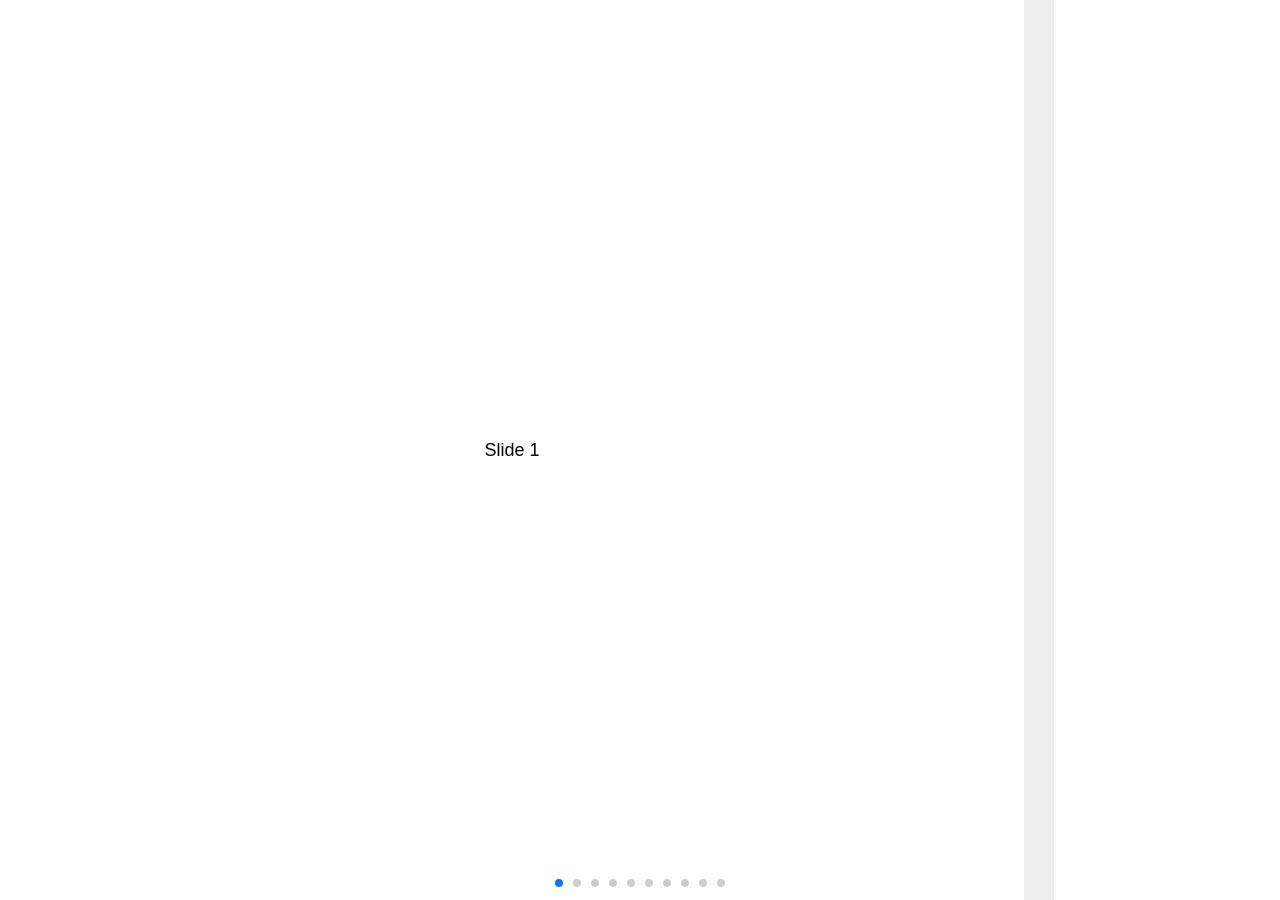
<file: Swiper-3.3.1/demos/06-slides-per-view-auto.html>
<!DOCTYPE html>
<html lang="en">
<head>
    <meta charset="utf-8">
    <title>Swiper demo</title>
    <meta name="viewport" content="width=device-width, initial-scale=1, minimum-scale=1, maximum-scale=1">

    <!-- Link Swiper's CSS -->
    <link rel="stylesheet" href="../dist/css/swiper.min.css">

    <!-- Demo styles -->
    <style>
    html, body {
        position: relative;
        height: 100%;
    }
    body {
        background: #eee;
        font-family: Helvetica Neue, Helvetica, Arial, sans-serif;
        font-size: 14px;
        color:#000;
        margin: 0;
        padding: 0;
    }
    .swiper-container {
        width: 100%;
        height: 100%;
    }
    .swiper-slide {
        text-align: center;
        font-size: 18px;
        background: #fff;
        width: 80%;

        /* Center slide text vertically */
        display: -webkit-box;
        display: -ms-flexbox;
        display: -webkit-flex;
        display: flex;
        -webkit-box-pack: center;
        -ms-flex-pack: center;
        -webkit-justify-content: center;
        justify-content: center;
        -webkit-box-align: center;
        -ms-flex-align: center;
        -webkit-align-items: center;
        align-items: center;
    }
    .swiper-slide:nth-child(2n) {
        width: 60%;
    }
    .swiper-slide:nth-child(3n) {
        width: 40%;
    }
    </style>
</head>
<body>
    <!-- Swiper -->
    <div class="swiper-container">
        <div class="swiper-wrapper">
            <div class="swiper-slide">Slide 1</div>
            <div class="swiper-slide">Slide 2</div>
            <div class="swiper-slide">Slide 3</div>
            <div class="swiper-slide">Slide 4</div>
            <div class="swiper-slide">Slide 5</div>
            <div class="swiper-slide">Slide 6</div>
            <div class="swiper-slide">Slide 7</div>
            <div class="swiper-slide">Slide 8</div>
            <div class="swiper-slide">Slide 9</div>
            <div class="swiper-slide">Slide 10</div>
        </div>
        <!-- Add Pagination -->
        <div class="swiper-pagination"></div>
    </div>

    <!-- Swiper JS -->
    <script src="../dist/js/swiper.min.js"></script>

    <!-- Initialize Swiper -->
    <script>
    var swiper = new Swiper('.swiper-container', {
        pagination: '.swiper-pagination',
        slidesPerView: 'auto',
        paginationClickable: true,
        spaceBetween: 30
    });
    </script>
</body>
</html>
</file>
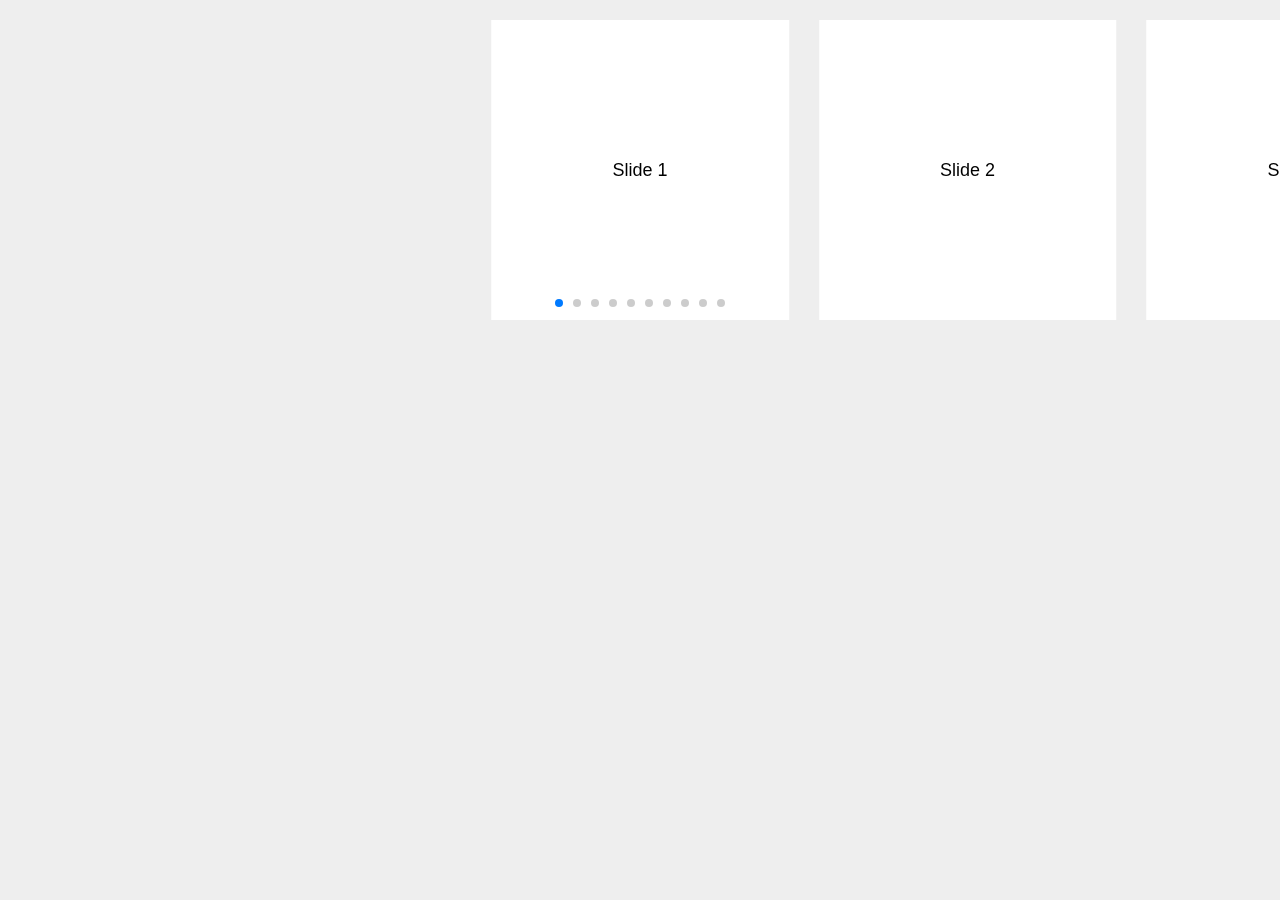
<file: Swiper-3.3.1/demos/07-centered.html>
<!DOCTYPE html>
<html lang="en">
<head>
    <meta charset="utf-8">
    <title>Swiper demo</title>
    <meta name="viewport" content="width=device-width, initial-scale=1, minimum-scale=1, maximum-scale=1">

    <!-- Link Swiper's CSS -->
    <link rel="stylesheet" href="../dist/css/swiper.min.css">

    <!-- Demo styles -->
    <style>
    body {
        background: #eee;
        font-family: Helvetica Neue, Helvetica, Arial, sans-serif;
        font-size: 14px;
        color:#000;
        margin: 0;
        padding: 0;
    }
    .swiper-container {
        width: 100%;
        height: 300px;
        margin: 20px auto;
    }
    .swiper-slide {
        text-align: center;
        font-size: 18px;
        background: #fff;
        width: 60%;

        /* Center slide text vertically */
        display: -webkit-box;
        display: -ms-flexbox;
        display: -webkit-flex;
        display: flex;
        -webkit-box-pack: center;
        -ms-flex-pack: center;
        -webkit-justify-content: center;
        justify-content: center;
        -webkit-box-align: center;
        -ms-flex-align: center;
        -webkit-align-items: center;
        align-items: center;
    }
    .swiper-slide:nth-child(2n) {
        width: 40%;
    }
    .swiper-slide:nth-child(3n) {
        width: 20%;
    }
    </style>
</head>
<body>
    <!-- Swiper -->
    <div class="swiper-container">
        <div class="swiper-wrapper">
            <div class="swiper-slide">Slide 1</div>
            <div class="swiper-slide">Slide 2</div>
            <div class="swiper-slide">Slide 3</div>
            <div class="swiper-slide">Slide 4</div>
            <div class="swiper-slide">Slide 5</div>
            <div class="swiper-slide">Slide 6</div>
            <div class="swiper-slide">Slide 7</div>
            <div class="swiper-slide">Slide 8</div>
            <div class="swiper-slide">Slide 9</div>
            <div class="swiper-slide">Slide 10</div>
        </div>
        <!-- Add Pagination -->
        <div class="swiper-pagination"></div>
    </div>

    <!-- Swiper JS -->
    <script src="../dist/js/swiper.min.js"></script>

    <!-- Initialize Swiper -->
    <script>
    var swiper = new Swiper('.swiper-container', {
        pagination: '.swiper-pagination',
        slidesPerView: 4,
        centeredSlides: true,
        paginationClickable: true,
        spaceBetween: 30
    });
    </script>
</body>
</html>
</file>
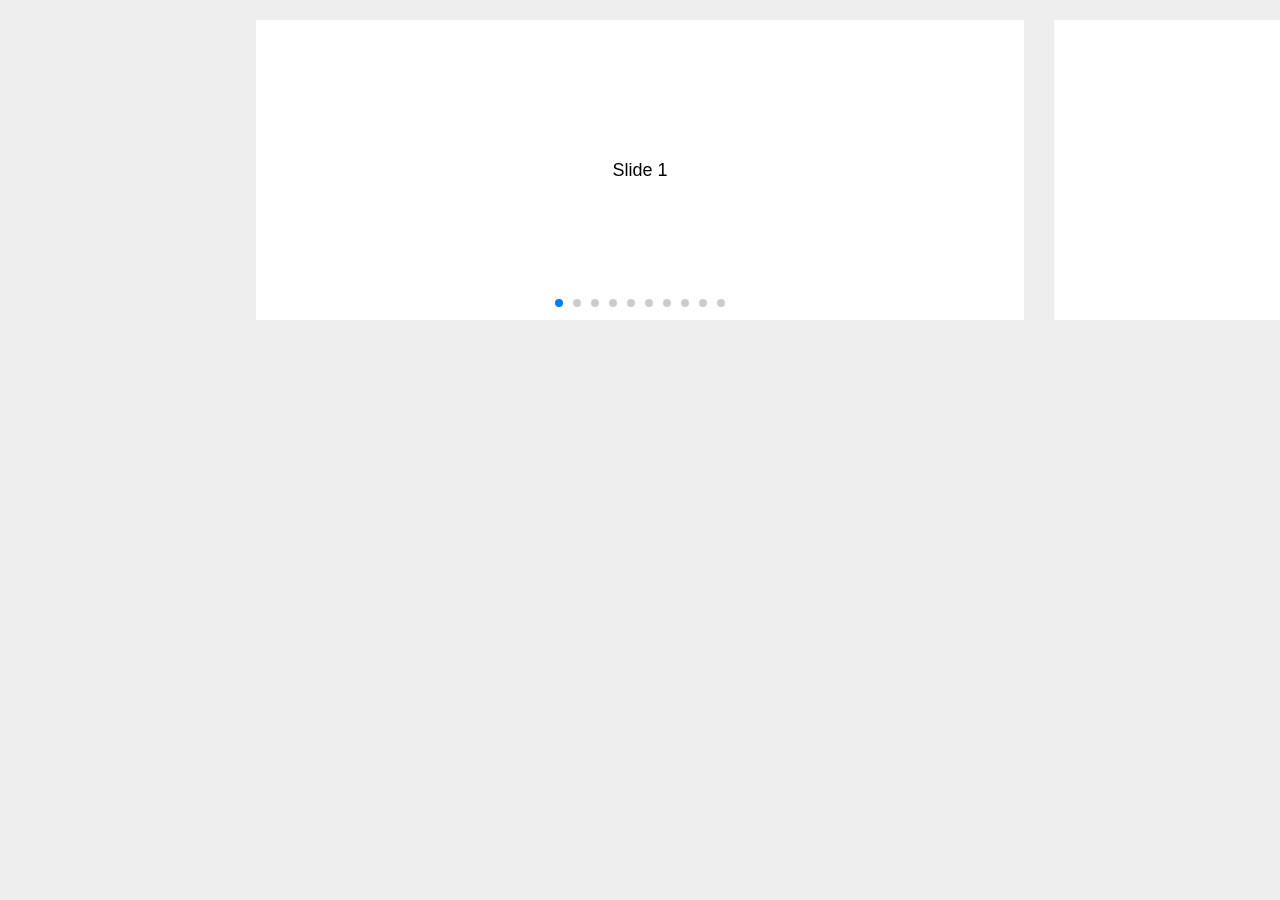
<file: Swiper-3.3.1/demos/08-centered-auto.html>
<!DOCTYPE html>
<html lang="en">
<head>
    <meta charset="utf-8">
    <title>Swiper demo</title>
    <meta name="viewport" content="width=device-width, initial-scale=1, minimum-scale=1, maximum-scale=1">

    <!-- Link Swiper's CSS -->
    <link rel="stylesheet" href="../dist/css/swiper.min.css">

    <!-- Demo styles -->
    <style>
    body {
        background: #eee;
        font-family: Helvetica Neue, Helvetica, Arial, sans-serif;
        font-size: 14px;
        color:#000;
        margin: 0;
        padding: 0;
    }
    .swiper-container {
        width: 100%;
        height: 300px;
        margin: 20px auto;
    }
    .swiper-slide {
        text-align: center;
        font-size: 18px;
        background: #fff;
        width: 60%;

        /* Center slide text vertically */
        display: -webkit-box;
        display: -ms-flexbox;
        display: -webkit-flex;
        display: flex;
        -webkit-box-pack: center;
        -ms-flex-pack: center;
        -webkit-justify-content: center;
        justify-content: center;
        -webkit-box-align: center;
        -ms-flex-align: center;
        -webkit-align-items: center;
        align-items: center;
    }
    .swiper-slide:nth-child(2n) {
        width: 40%;
    }
    .swiper-slide:nth-child(3n) {
        width: 20%;
    }
    </style>
</head>
<body>
    <!-- Swiper -->
    <div class="swiper-container">
        <div class="swiper-wrapper">
            <div class="swiper-slide">Slide 1</div>
            <div class="swiper-slide">Slide 2</div>
            <div class="swiper-slide">Slide 3</div>
            <div class="swiper-slide">Slide 4</div>
            <div class="swiper-slide">Slide 5</div>
            <div class="swiper-slide">Slide 6</div>
            <div class="swiper-slide">Slide 7</div>
            <div class="swiper-slide">Slide 8</div>
            <div class="swiper-slide">Slide 9</div>
            <div class="swiper-slide">Slide 10</div>
        </div>
        <!-- Add Pagination -->
        <div class="swiper-pagination"></div>
    </div>

    <!-- Swiper JS -->
    <script src="../dist/js/swiper.min.js"></script>

    <!-- Initialize Swiper -->
    <script>
    var swiper = new Swiper('.swiper-container', {
        pagination: '.swiper-pagination',
        slidesPerView: 'auto',
        centeredSlides: true,
        paginationClickable: true,
        spaceBetween: 30
    });
    </script>
</body>
</html>
</file>
<file: css/initialize.css>
body,div,dl,dt,dd,ul,ol,li,h1,h2,h3,h4,h5,h6,pre,code,form,fieldset,legend,input,button,textarea,p,blockquote,th,td { margin:0; padding:0; }
body { background:#fff; color:#555; font-size: 14px; font-family: "Microsoft YaHei", Arial, Helvetica, sans-serif; }
h1, h2, h3, h4, h5, h6 { font-weight:normal; font-size:100%; }
a { color:#555; text-decoration:none; }
img { border:none; }
ol,ul,li { list-style:none; }
input, textarea, select, button { font:14px Verdana,Helvetica,Arial,sans-serif; border: 1px solid #999; }
table { border-collapse:collapse; }
.clearFix:after {
    content: "";
    display: block;
    clear: both;
}
</file>
<file: index/index.css>
﻿body{
    background-color: rgb(244,244,244);
}
.search{
    display: flex;
    position: fixed;
    top:0;
    left: 0;
    z-index: 100;
    width: 100%;
    height: 56px;
}
.search .search_address {
    max-width: 64%;
    display: none;
    height: 30px;
    margin: 7px auto 0;
    border-radius: 23px;
    line-height: 30px;
    font-size: 15px;
    color: #555;
}
.search .search_address span{
    overflow: hidden;
    text-overflow: ellipsis;
    white-space: nowrap;
}
.search .search_address i{
    display: inline-block;
    background: url('../images/page1/index_icon_301.png') no-repeat -23px -130px;
    background-size:60px auto;
    height: 7px;
    width: 20px;
}

.search>i:nth-child(2){
    display: inline-block;
    width: 26px;
    height: 20px;
    background: url('../images/page1/index_icon_301.png') no-repeat ;
    background-position: -17px -1px;
    background-size: 60px auto;
    position: absolute;
    left: 18px;
    top: 12px;
    z-index: 101;
    /*opacity: 1;*/
}
.search .search_right{
    border-radius: 20px;
    width: 70%;
    max-width: 70%;
    height: 30px;
    background: rgba(255,255,255,0.35);
    position: absolute;
    top: 7px;
    right: 18px;
    z-index: 102;
    overflow: hidden;
    white-space: nowrap;
    line-height: 30px;
    color: #fff;
    padding-left: 30px;
}
.search .search_right a{
    display: inline-block;
    background: url('../images/page1/index_icon24.png') no-repeat 8px -55px;
    width: 30px;
    height: 30px;
    background-size: 20px auto;
    position: absolute;
    left:-2px;
}
.search>i:last-child{
    display: none;
    width: 40px;
    height: 40px;
    background: url('../images/page1/index_icon24.png') no-repeat 5px -320px ;
    background-size:20px auto;
    position: absolute;
    top:0;
    right:0;
    z-index: 102;
}
/*地址*/
.searchAddress{
    height: 54px;
    text-align: center;
    background: #fff;
}
.searchAddress .searchAddress_top{
    background: url('../images/page1/index_icon_301.png') no-repeat -3px -64px;
    background-size:60px auto;
    width: 60px;
    height: 15px;
    margin:  0 auto;
    position: relative;
    top:-15px;
    z-index: 10;
}
.searchAddress .searchAddress_top i{
    display: inline-block;
    background: url('../images/page1/index_icon_301.png') no-repeat -22px -93px;
    background-size:60px auto;
    width: 16px;
    height: 18px;
    position: relative;
    left:-2px;
    top:4px;
}
.searchAddress .searchAddress_bottom{
    border-radius:23px;
    background: rgba(199,199,199,0.4);
    display: inline-block;
    height: 24px;
    line-height: 24px;
    margin: 0 auto;
}
.searchAddress .searchAddress_bottom p{
    display: inline-block;
    margin: 0 auto;
    padding: 0 16px;
    max-width:64%;
    overflow: hidden;
    text-overflow: ellipsis;
    white-space: nowrap;
}
.searchAddress .searchAddress_bottom i{
    display: inline-block;
    background: url('../images/page1/index_icon_301.png') no-repeat -23px -130px;
    background-size:60px auto;
    height: 7px;
    width: 20px;
    position: relative;
    top:-7px;
    left: -14px;
}
/*轮播图*/
.swiper-container {
    width:100%;
    /*height: 300px;*/
    /*margin: 20px auto;*/
}
.swiper-slide {
    text-align: center;
    font-size: 18px;
    background: #fff;
    /* Center slide text vertically */
    display: -webkit-box;
    display: -ms-flexbox;
    display: -webkit-flex;
    display: flex;
    -webkit-box-pack: center;
    -ms-flex-pack: center;
    -webkit-justify-content: center;
    justify-content: center;
    -webkit-box-align: center;
    -ms-flex-align: center;
    -webkit-align-items: center;
    align-items: center;
}
.swiper-slide a{
    width: 100%;
}
.swiper-slide a img{
    width: 100%;
}

.swiper-pagination {
    text-align: right;
}
/*.swiper-pagination .swiper-pagination-bullets .swiper-pagination-bullet{*/
.swiper-container-horizontal > .swiper-pagination-bullets .swiper-pagination-bullet{
    width: 6px;
    height: 6px;
    border:2px solid #fff;
    margin: 2px 2px;
    border-radius: 8px;
    background-color: transparent;
    opacity: 1;
}
.swiper-container-horizontal > .swiper-pagination-bullets .swiper-pagination-bullet-active {
    opacity: 1;
    background-color: #fff;
}

.nav_1{
    width: 100%;
    background: #fff;
}
.nav_1>div{
    width: 23.5%;
    display: inline-block;
    text-align: center;
}
.nav_1>div>i{
    display: inline-block;
    width: 50px;
    height: 50px;
    background: url("../images/page1/ball1.png")  no-repeat 0 0;
    -webkit-background-size:50px auto;
    background-size: 50px auto;
}
.nav_1>div:nth-child(2)>i{
    background: url("../images/page1/ball2.png")  no-repeat 0 0;
    background-size: 50px auto;
}
.nav_1>div:nth-child(3)>i{
    background: url("../images/page1/ball3.png")  no-repeat 0 0;
    background-size: 50px auto;
}
.nav_1>div:nth-child(4)>i{
    background: url("../images/page1/ball4.png")  no-repeat 0 0;
    background-size: 50px auto;
}

.nav_2{
    margin-bottom: 10px;
}
.nav_2 ul li{
    float: left;
    width: 49.5%;
    background-color: #fff;
    height: 140px;
}
.nav_2 ul::after{
    content: '';
    display: block;
    clear: both;
}
.nav_2 ul li:first-child{
    text-align: center;
}
.nav_2 ul li>a:first-child{
    display: inline-block;
    width: 100%;
    text-align: center;
    color: #ff546c;
    font-size: 18px;
}
.nav_2 ul li>a:first-child i{
    display: inline-block;
    width: 20px;
    height: 20px;
    background: url("../images/page1/index_icon24.png") no-repeat;
    background-size: 20px 390px;
    background-position: 0 -271px;
    position: relative;
    top: 5px;
}
.nav_2 ul li:last-child>a:first-child i{
    background-position: 0 -210px;
}

.nav_2 ul li>div:nth-child(2){
    width: 100%;
    text-align: center;
    font-size: 12px;
    position: relative;
    height: 20px;
    color: #000;
    display: block;
    margin-top: 5px;
}
.nav_2 ul li>div:nth-child(2){
    color:#ccc;
}

.nav_2 ul li #time i{
    display: inline-block;
    font-style: normal;
    background-color: #575959;
    border-radius: 5px;
    color: #fff;
    padding: 2px;
    font-weight: normal;
}
.nav_2 ul li>div:nth-child(3) {
    text-align: center;
    width: 100%;
}
.nav_2 ul li>div:nth-child(3) img{
    position: absolute;
    width: 64px;
    height: 64px;
    margin-left: -32px;
}

.nav_2 ul li:last-child>a:first-child i {
    display: inline-block;
    width: 20px;
    height: 20px;
    background: url("../images/page1/index_icon24.png") no-repeat;
    background-size: 20px 390px;
    background-position: 0 -210px;
    position: relative;
    top: 5px;
}
.nav_2 ul li:last-child>div:nth-child(2) a{
    color:#ccc;
}
#dongTu{
    display: inline-block;
    background: url('../images/page1/sk1.jpg') no-repeat;
    width: 64px;
    height: 64px;
    background: #555;
    font-style: normal;
    color: #fff;
    text-align: center;
    border-radius: 2px;
    line-height: 20px;
    margin: 0 auto;
    -webkit-background-size: 64px auto;
    background-size:64px auto;
}
.nearShop{
    margin: 0 auto;
    text-align: center;
    height: 25px;
    line-height: 25px;
    font-size: 15px;
    color: #666666;
    margin-top: 10px;
}
.nearShop div{
    display: inline-block;
}
.nearShop div:not(:nth-child(2)){
    border-top:1px solid #DEDEDE;;
    width: 30%;
    position: relative;
    top:-4px;
}
.nearShop div:nth-child(2) i{
    display: inline-block;
    background: url('../images/page1/index_shop_list.png') no-repeat 0 0;
    width: 27px;
    height: 25px;
    background-size:27px auto;
    vertical-align: -6px;
}

#shopList {
    margin: 0 5px 60px;
}
#shopList .shopLi {
    padding: 10px 10px 5px 10px;
    min-height: 70px;
    border: 1px solid #e7e9e4;
    border-radius: 5px;
    margin-top: 10px;
    background: #fff;
}
#shopList .shopLi .shopLiDiv {
    position: relative;
    font-size: 0;
    min-height: 55px;
    padding-bottom: 5px;
}
#shopList .shopLi .shopLi_middle .shopLi_middleX{
    font-size: 0;
    height: 15px;
    overflow: hidden;
    margin: 2px 0 6px 0;
    display: inline-block;
    vertical-align: top;
}
#shopList .shopLi .shopLi_middle .shopLi_middleX i {
    display: inline-block;
    width: 14px;
    height: 14px;
    background: url("../images/page1/index.png") -1px 0 no-repeat;
    background-size: 15px 200px;
}
#shopList .shopLi .shopLi_left {
    float: left;
    width: 50px;
    height: 50px;
    border-radius: 6px;
    border: 1px solid #e8e8e8;
    display: inline-block;
}
#shopList .shopLi .shopLi_middle{
    font-size: 12px;
    color: #666;
    margin-left: 60px;
}
#shopList .shopLi .shopLi_middle h2 {
    font-size: 16px;
    line-height: 16px;
    color: #333;
    overflow: hidden;
    text-overflow: ellipsis;
    white-space: nowrap;
    display: inline-block;
    max-width: 58%;
    margin-top: 1px;
}
#shopList .shopLi .shopLi_right{
    width: 78px;
    position: absolute;
    right: 0;
    top: 0;
    bottom: 30px;
    font-size: 0;
    text-align: right;
}
#shopList .shopLi .shopLi_right .tp {
    display: inline-block;
    width: 36px;
    height: 36px;
    background: url("../images/page1/index_icon_301.png") no-repeat;
    -webkit-background-size: 60px 240px;
    background-size: 60px 240px;
    background-position: -13px -174px;
    background-color: #f0f0f0;
    border-radius: 20px;
    margin-top: 13px;
}


.nav_footer {
    position: fixed;
    z-index: 9999;
    left: 0;
    right: 0;
    bottom: 0;
    width: 100%;
    height: 50px;
    background: #fff;
    border-top: 1px solid #d9d9d9;
}
.nav_footer.index a.index {
    background-position: center 0;
    color: #39ac69;
}
.nav_footer a {
    float: left;
    vertical-align: top;
    width: 20%;
    font-size: 13px;
    line-height: 17px;
    text-align: center;
    padding-top: 30px;
    height: 20px;
    background: url('../images/page2/pdj_2_sprites.png') 20px 103px;
    background-repeat: no-repeat;
    background-size: 500px 500px;
}
.nav_footer a.index{
    background-position: 20px 0;
}
.nav_footer a.category {
    background-position: 20px -51px;
}
.nav_footer a.orderlist {
    background-position: 20px -151px;
}
.nav_footer a.mine {
    background-position: 20px -200px;
}


/*底*/
.bottom_nav{
    border-top:1px solid #d9d9d9;
    position: fixed;
    bottom: 0;
    margin-top:60px;
    background: #fff;
    width: 100%;
}
.bottom_nav>a{
    width: 20%;
    padding-top: 30px;
    height: 20px;
    background: url('../images/page1/nav2.png') no-repeat;
    background-size: 22px 500px;
    float: left;
    text-align: center;
    display: inline-block;
    color:#555;
}
.bottom_nav>a:nth-child(1){
    background-position: center 0;
    color: #39ac69;
}
.bottom_nav>a:nth-child(2){
    background-position: center -300px;
}
.bottom_nav>a:nth-child(3){
    background-position: center -350px;
}
.bottom_nav>a:nth-child(4){
    background-position: center -400px;
}
.bottom_nav>a:nth-child(5){
    background-position: center -450px;
}
.zy{
    position: fixed;
    z-index: 1000;
    right: 0;
    bottom: 60px;
    height: 36px;
    width: 36px;
    background: rgba(0,0,0,0.8) url('../images/page2/pdj_2_sprites.png') -268px -357px no-repeat;
    background-size: 320px auto;
    border: 1px solid #757575;
    border-top: 1px solid #4b4b4b;
    border-radius: 0 0 0 4px;
    display: none;
}
</file>
<file: mine/mine.css>
body{
    background-color: #f4f4f4;
}
.userData{
    background: url('../images/mine/my_bg.jpg')  0 0;
    background-size: cover;
    min-height: 91px;
    padding-top: 24px;
}
.userData i{
    display: inline-block;
    background: url('../images/mine/bg_photo@2x.png') no-repeat 0 0;
    background-size:100%;
    width: 69px;
    height: 69px;
    margin: 0 16px;
    vertical-align: middle;
}
.userData span{
    display: inline-block;
    height: 27px;
    padding: 0 10px;
    color: #47b34f;
    border-bottom: 1px solid #449409;
    background: #fff;
    border-radius: 2px;
    font-size: 15px;
    line-height: 27px;
}
.userData span em{
    font-style: normal;
}

/*nav1*/
.nav1{
    background: #fff;
    padding-top: 10px;
    display: flex;
}
.nav1 li{
    flex: 1;
    text-align: center;
}
.nav1 li a i{
    display: inline-block;
    width: 23px;
    height: 29px;
}
.nav1 li:first-child a i{
    background: url('../images/page2/pdj_2_sprites.png') no-repeat -244px -14px;
    background-size: 413px auto;

}

/*my*/
.my{
    margin:10px 0 ;
    padding-left: 15px;
    background-color: white;
}
.my a{
    display: block;
}
.my a i{
    display: inline-block;
    width: 26px;
    height: 44px;
    background: url("../images/page2/pdj_2_sprites.png") no-repeat 0 0;
    vertical-align: -16px;
}
.my a i:last-child{
    width: 44px;
    height: 50px;
    background-position: -80px -264px;
    background-size:320px auto;
    position: absolute;
    right: 0;
}
.my a:nth-child(1) i:first-child{
    background: url("../images/mine/focus.png") no-repeat -40px 14px;
    background-size:58px auto;
}
.my a:nth-child(2) i:first-child{
    background-position: -191px -44px;
    background-size:320px auto;
}
.my a:nth-child(3) i:first-child{
    background-position: -191px -88px;
    background-size:320px auto;
}

/*service*/
.service{
    margin:10px 0 ;
    padding-left: 15px;
    background-color: white;
}
.service a{
    display: block;
    height: 44px;
    line-height:44px;
}
.service a i{
    display: inline-block;
    width: 26px;
    height: 44px;
    background: url("../images/page2/pdj_2_sprites.png") no-repeat 0 0;
    vertical-align: -16px;
}
.service a i:last-child{
    width: 44px;
    height: 50px;
    background-position: -80px -264px;
    background-size:320px auto;
    position: absolute;
    right: 0;
}
.service a:nth-child(1) i:first-child{
    background-position:  -189px -132px;
    background-size:320px auto;
}
.service a:nth-child(2) i:first-child{
    background-position: -101px -131px;
    background-size:320px auto;
}
.service a:nth-child(3) i:first-child{
    background-position: -189px -176px;
    background-size:320px auto;
}
.service a:nth-child(4) i:first-child{
    background: url("../images/mine/invite.png") no-repeat 0 0;
    background-size:70% auto;
    /*vertical-align: -29px;*/
    position: relative;
    top:13px;
}
.service a:nth-child(5) i:first-child{
    background: url("../images/mine/research.png") no-repeat 3px 13px;
    background-size:15px 17px;
}
.service a:nth-child(6) i:first-child{
    width: 17px;
    height: 17px;
    background: url("../images/mine/icon_list_help.png") no-repeat 0 0;
    background-size:17px;
    vertical-align: middle;
    margin-right:8px;
}

/*software*/
.software{
    margin:10px 0 ;
    padding-left: 15px;
    background-color: white;
}
.software a{
    display: block;
    height: 44px;
}
.software a i{
    display: inline-block;
    width: 26px;
    height: 44px;
    background: url("../images/page2/pdj_2_sprites.png") no-repeat 0 0;
    vertical-align: -16px;
}
.software a i:first-child{
    background-position:  -189px -220px;
    background-size:320px auto;
}
.software a i:last-child{
    width: 44px;
    height: 50px;
    background-position: -80px -264px;
    background-size:320px auto;
    position: absolute;
    right: 0;
}
.t1{
    height: 110px;
}


/*底*/
.bottom_nav{
    border-top:1px solid #d9d9d9;
    position: fixed;
    bottom: 0;
    margin-top:60px;
    background: #fff;
    width: 100%;
}
.bottom_nav>a{
    width: 20%;
    padding-top: 30px;
    height: 20px;
    background: url('../images/page1/nav2.png') no-repeat;
    background-size: 22px 500px;
    float: left;
    text-align: center;
    display: inline-block;
    color:#555;
}
.bottom_nav>a:nth-child(1){
    background-position: center -250px;
}
.bottom_nav>a:nth-child(2){
    background-position: center -300px;
}
.bottom_nav>a:nth-child(3){
    background-position: center -350px;
}
.bottom_nav>a:nth-child(4){
    background-position: center -400px;
}
.bottom_nav>a:nth-child(5){
    background-position: center -200px;
    color: #39ac69;
}
</file>
<file: orders/orders.css>
.box{
    text-align: center;
    padding-top: 100px;
    font-size: 15px;
    color: #666;
}
.box img{
    width: 96px;
    height: 96px;
}
.login{
    display: inline-block;
    vertical-align: top;
    padding: 0 8px;
    line-height: 35px;
    color: #fff;
    background-color: #47b34f;
    font-size: 15px;
    margin-top: 16px;
    border-radius: 5px;
}

/*底*/
.bottom_nav{
    border-top:1px solid #d9d9d9;
    position: fixed;
    bottom: 0;
    margin-top:60px;
    background: #fff;
    width: 100%;
}
.bottom_nav>a{
    width: 20%;
    padding-top: 30px;
    height: 20px;
    background: url('../images/page1/nav2.png') no-repeat;
    background-size: 22px 500px;
    float: left;
    text-align: center;
    display: inline-block;
    color:#555;
}
.bottom_nav>a:nth-child(1){
    background-position: center -250px;
}
.bottom_nav>a:nth-child(2){
    background-position: center -300px;
}
.bottom_nav>a:nth-child(3){
    background-position: center -350px;
}
.bottom_nav>a:nth-child(4){
    background-position: center -400px;
}
.bottom_nav>a:nth-child(5){
    background-position: center -200px;
    color: #39ac69;
}
</file>
<file: second/second.css>
.nav{
    width: 100%;
}
.nav img{
    width: 100%;
    max-width: 100%;
    margin: -2px;
}
.list{
    background-color: #ffdfe2;
    margin-top: -3px;
}
.list li{
    width: 47%;
    margin-top: 8px;
    margin-left: 2%;
    background-color: #fff;
    display: inline-block;
}
.list li div{
    width: 100%;
}
.list li img{
    width: 100%;
    max-width: 100%;
}
.list li>span{
    color: #333;
    line-height: 16px;
    height: 32px;
    margin-bottom: 5px;
    overflow: hidden;
    text-align: left;
    display: block;
}
.list li div>span{
    color:#ff546c;
}
.list li div>span:first-child{
    float: left;
    margin-left: 5px;
}
.list li div>span:last-child{
    float: right;
    color: #fff;
    display: block;
    background: #FF546C;
    border-radius:20px;
    margin-right: 5px;
    padding: 4px 6px;
}
.activity{
    width: 100%;
}
.activity img{
    width: 100%;
max-width: 100%;
}
.nav_2{
    position: fixed;
    z-index: 1000;
    right: 0;
    width: 36px;
    height: 36px;
    background: rgba(0,0,0,0.8) url('../images/page2/pdj_2_sprites.png') -223px -357px no-repeat;
    background-size: 320px auto;
    border: 1px solid #757575;
    border-radius: 4px 0 0 4px;
    cursor: pointer;
}
.nav_2 .navList{
    display: none;
    position: absolute;
    right: -1px;
    bottom: 42px;
    width: 95px;
    border: 1px solid #757575;
    border-radius: 3px;
    background: rgba(0,0,0,0.8);
}
.nav_2 .navList a{
    display: block;
    padding-left: 38px;
    border-bottom: 1px solid #4b4b4b;
    line-height: 35px;
    height: 35px;
    color: #fff;
    background-image: url(http://iwen.wiki/zhichenshop/shopping/bannerView/bmenu.png);
    background-repeat: no-repeat;
    background-size: 16px 300px;
}
.nav_2 .navList a:nth-child(1){
    background-position: 10px 0;
}
.nav_2 .navList a:nth-child(2){
    background-position: 10px -50px;
}
.nav_2 .navList a:nth-child(3){
    background-position: 10px -100px;
}
.nav_2 .navList a:nth-child(4){
    background-position: 10px -150px;
}
.nav_2 .navList a:nth-child(5){
    background-position: 10px -200px;
}
.nav_2 .navList a:nth-child(6){
    background-position: 10px -250px;
}

.zy{
    position: fixed;
    z-index: 1000;
    right: 0;
    bottom: 23px;
    height: 36px;
    width: 36px;
    background: rgba(0,0,0,0.8) url('../images/page2/pdj_2_sprites.png') -268px -357px no-repeat;
    background-size: 320px auto;
    border: 1px solid #757575;
    border-top: 1px solid #4b4b4b;
    border-radius: 0 0 0 4px;
    display: block;
}
</file>
<file: shoppingCart/shoppingCart.css>
.box{
    text-align: center;
    padding-top: 100px;
    font-size: 15px;
    color: #666;
}
.box img{
    width: 96px;
    height: 96px;
}
.login{
    display: inline-block;
    vertical-align: top;
    padding: 0 8px;
    line-height: 35px;
    color: #fff;
    background-color: #47b34f;
    font-size: 15px;
    margin-top: 16px;
    border-radius: 5px;
}

/*底*/
.bottom_nav{
    border-top:1px solid #d9d9d9;
    position: fixed;
    bottom: 0;
    margin-top:60px;
    background: #fff;
    width: 100%;
}
.bottom_nav>a{
    width: 20%;
    padding-top: 30px;
    height: 20px;
    background: url('../images/page1/nav2.png') no-repeat;
    background-size: 22px 500px;
    float: left;
    text-align: center;
    display: inline-block;
    color:#555;
}
.bottom_nav>a:nth-child(1){
    background-position: center -250px;
}
.bottom_nav>a:nth-child(2){
    background-position: center -300px;
}
.bottom_nav>a:nth-child(3){
    background-position: center -350px;
}
.bottom_nav>a:nth-child(4){
    background-position: center -400px;
}
.bottom_nav>a:nth-child(5){
    background-position: center -200px;
    color: #39ac69;
}
</file>
<file: sort/sort.css>
body{
    padding: 0;
    margin: 0;
}
.searchBox{
    position: fixed;
    left:0;
    top:0;
    width: 100%;
}
.searchBox .search{
    position: absolute;
    left: 8px;
    top:8px;
    right:8px;
    background: #fff;
    border-radius: 2px;
    border: 1px solid #e6e6e6;
    height: 28px;
    padding: 0 5px 0 20px;
}
.searchBox .search i{
    display: inline-block;
    background: url('../images/sort/search_bar_sprites.png') no-repeat 0 0;
    background-size:44px auto;
    width: 44px;
    height: 44px;
    position: absolute;
    left: -11px;
    top: -7px;
}
.searchBox .search input{
    width: 100%;
    height: 22px;
    padding: 3px 0;
    outline: none;
    border: none;
}
.sort{
    width: 90px;
    position: fixed;
    left:0;
    top:45px;
    bottom: 50px;
    overflow: auto;
    background-color: #f8f8f8;
}
.sort li{
    padding-left: 14px;
    border-bottom: 1px solid #e8e8e8;
    border-right: 1px solid #e8e8e8;
    background-color: #f8f8f8;
}
.sort li a{
    height: 43px;
    margin-bottom: -4px;
    line-height: 44px;
    color: #666666;
    overflow: hidden;
    text-overflow: ellipsis;
    outline: none;
    display: inline-block;
    width: 100%;
}
.sort li.select{
    color: #47b34f;
    background-color: #FFF;
    border-left: 3px solid #47b34f;
    border-right-color: #FFF;
}
.content{
    margin: 44px 0 50px 95px;
}
.content dl dt{
    height: 19px;
    margin-top: 9px;
    margin-bottom: 9px;
    margin-left: 7%;
    line-height: 19px;
    font-size: 13px;
    color: #666666;
}
.content dl dd a{
    display: inline-block;
    width: 32%;
    text-align: center;
    font-size: 12px;
    color: #7d7d7d;
    padding: 8px 0;
}
.content dl dd a img{
    width: 62px;
    height: 62px;
    margin: 0 auto;
}





/*底*/
.bottom_nav{
    border-top:1px solid #d9d9d9;
    position: fixed;
    bottom: 0;
    margin-top:60px;
    background: #fff;
    width: 100%;
}
.bottom_nav>a{
    width: 20%;
    padding-top: 30px;
    height: 20px;
    background: url('../images/page1/nav2.png') no-repeat;
    background-size: 22px 500px;
    float: left;
    text-align: center;
    display: inline-block;
    color:#555;
}
.bottom_nav>a:nth-child(1){
    background-position: center -250px;
}
.bottom_nav>a:nth-child(2){
    background-position: center -50px;
    color: #39ac69;
}
.bottom_nav>a:nth-child(3){
    background-position: center -350px;
}
.bottom_nav>a:nth-child(4){
    background-position: center -400px;
}
.bottom_nav>a:nth-child(5){
    background-position: center -450px;
}
</file>
